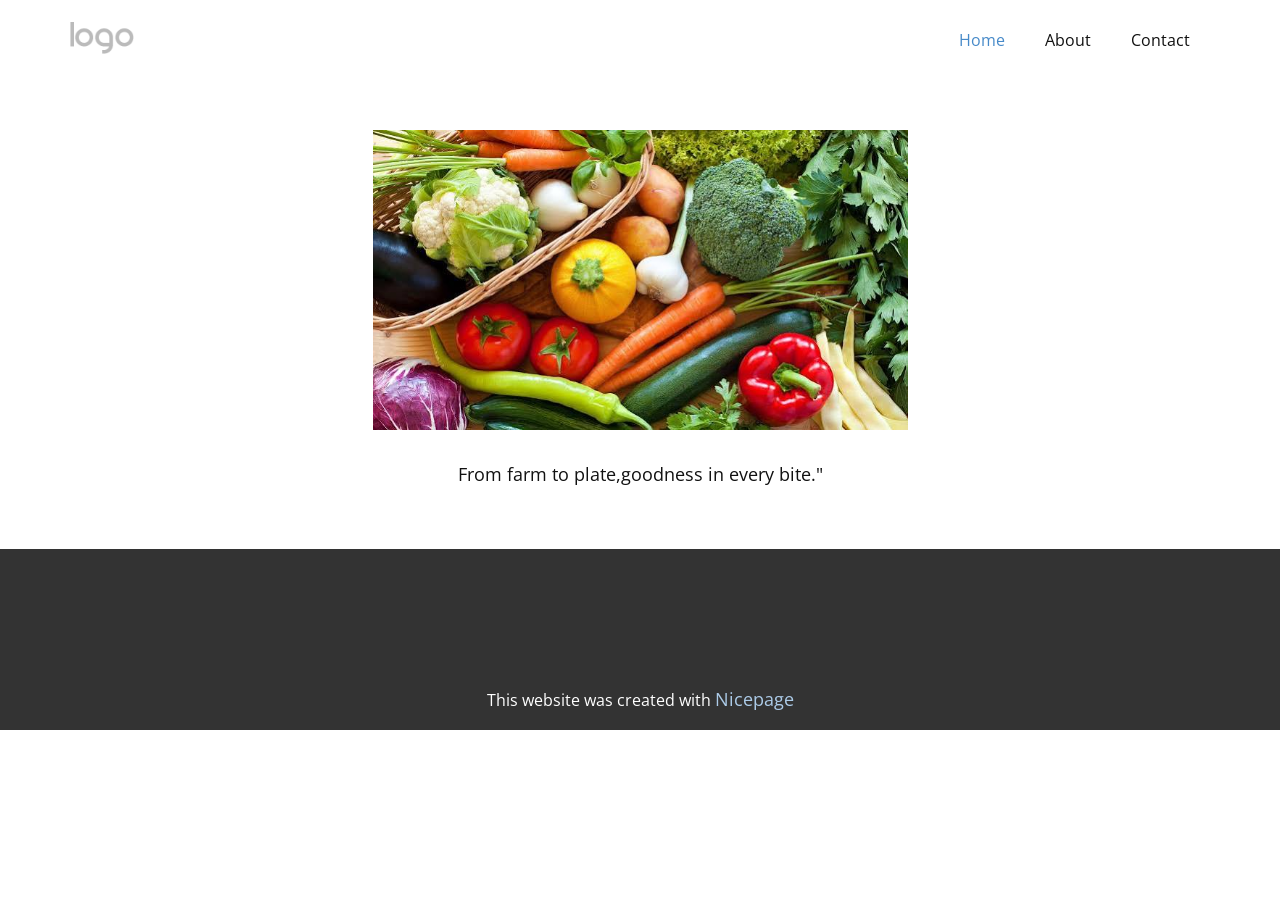
<file: index.html>
<!DOCTYPE html>
<html style="font-size: 16px;" lang="en"><head>
    <meta name="viewport" content="width=device-width, initial-scale=1.0">
    <meta charset="utf-8">
    <meta name="keywords" content="">
    <meta name="description" content="">
    <title>Home</title>
    <link rel="stylesheet" href="nicepage.css" media="screen">
<link rel="stylesheet" href="index.css" media="screen">
    <script class="u-script" type="text/javascript" src="jquery.js" defer=""></script>
    <script class="u-script" type="text/javascript" src="nicepage.js" defer=""></script>
    <meta name="generator" content="Nicepage 8.7.6, nicepage.com">
    
    
    
    <link id="u-page-google-font" rel="stylesheet" href="https://fonts.googleapis.com/css2?display=swap&amp;family=Roboto:ital,wght@0,100;0,200;0,300;0,400;0,500;0,600;0,700;0,800;0,900;1,100;1,200;1,300;1,400;1,500;1,600;1,700;1,800;1,900&amp;family=Open+Sans:ital,wght@0,300;0,400;0,500;0,600;0,700;0,800;1,300;1,400;1,500;1,600;1,700;1,800">
    <script type="application/ld+json">{
		"@context": "http://schema.org",
		"@type": "Organization",
		"name": "",
		"logo": "images/default-logo.png"
}</script>
    <meta name="theme-color" content="#478ac9">
    <meta property="og:title" content="Home">
    <meta property="og:type" content="website">
  <meta data-intl-tel-input-cdn-path="intlTelInput/"></head>
  <body data-home-page="Home.html" data-home-page-title="Home" data-path-to-root="./" data-include-products="false" class="u-body u-clearfix u-xl-mode" data-lang="en"><header class="u-clearfix u-header u-header" id="header"><div class="u-clearfix u-sheet u-valign-middle u-sheet-1">
        <a href="#" class="u-image u-logo u-image-1">
          <img src="images/default-logo.png" class="u-logo-image u-logo-image-1">
        </a>
        <nav class="u-menu u-menu-one-level u-offcanvas u-menu-1" role="navigation" aria-label="Menu navigation">
          <div class="menu-collapse" style="font-size: 1rem; letter-spacing: 0px;">
            <a class="u-button-style u-custom-left-right-menu-spacing u-custom-padding-bottom u-custom-top-bottom-menu-spacing u-hamburger-link u-nav-link u-text-active-palette-1-base u-text-hover-palette-2-base" href="#" tabindex="-1" aria-label="Open menu" aria-controls="ee78">
              <svg class="u-svg-link" viewBox="0 0 24 24"><use xlink:href="#menu-hamburger"></use></svg>
              <svg class="u-svg-content" version="1.1" id="menu-hamburger" viewBox="0 0 16 16" x="0px" y="0px" xmlns:xlink="http://www.w3.org/1999/xlink" xmlns="http://www.w3.org/2000/svg"><g><rect y="1" width="16" height="2"></rect><rect y="7" width="16" height="2"></rect><rect y="13" width="16" height="2"></rect>
</g></svg>
            </a>
          </div>
          <div class="u-nav-container">
            <ul class="u-nav u-unstyled u-nav-1" role="menubar"><li class="u-nav-item" role="none"><a class="u-button-style u-nav-link u-text-active-palette-1-base u-text-hover-palette-2-base u-nav-link-2" href="./" role="menuitem">Home</a>
</li><li class="u-nav-item" role="none"><a class="u-button-style u-nav-link u-text-active-palette-1-base u-text-hover-palette-2-base u-nav-link-2" href="About.html" role="menuitem">About</a>
</li><li class="u-nav-item" role="none"><a class="u-button-style u-nav-link u-text-active-palette-1-base u-text-hover-palette-2-base u-nav-link-2" href="Contact.html" role="menuitem">Contact</a>
</li></ul>
          </div>
          <div class="u-nav-container-collapse" id="ee78" role="region" aria-label="Menu panel">
            <div class="u-black u-container-style u-inner-container-layout u-opacity u-opacity-95 u-sidenav">
              <div class="u-inner-container-layout u-sidenav-overflow">
                <div class="u-menu-close" tabindex="-1" aria-label="Close menu"></div>
                <ul class="u-align-center u-nav u-popupmenu-items u-unstyled u-nav-2"><li class="u-nav-item"><a class="u-button-style u-nav-link" href="./">Home</a>
</li><li class="u-nav-item"><a class="u-button-style u-nav-link" href="About.html">About</a>
</li><li class="u-nav-item"><a class="u-button-style u-nav-link" href="Contact.html">Contact</a>
</li></ul>
              </div>
            </div>
            <div class="u-black u-menu-overlay u-opacity u-opacity-70"></div>
          </div>
        </nav>
      </div></header>
    <section class="u-clearfix u-container-align-center u-section-1" id="block-1">
      <div class="u-clearfix u-sheet u-sheet-1">
        <img class="u-image u-image-default u-image-1" src="images/veggie.jpg" alt="" data-image-width="738" data-image-height="414">
        <p class="u-text u-text-default u-text-1">From farm to plate,goodness in every bite." </p>
      </div>
    </section>
    
    
    
    <footer class="u-align-center u-clearfix u-container-align-center u-footer u-grey-80 u-footer" id="footer"><div class="u-clearfix u-sheet u-sheet-1"></div></footer>
    <section class="u-backlink u-clearfix u-grey-80"> This website was created with <a href="https://nicepage.com">Nicepage</a>
    </section>
  
</body></html>
</file>
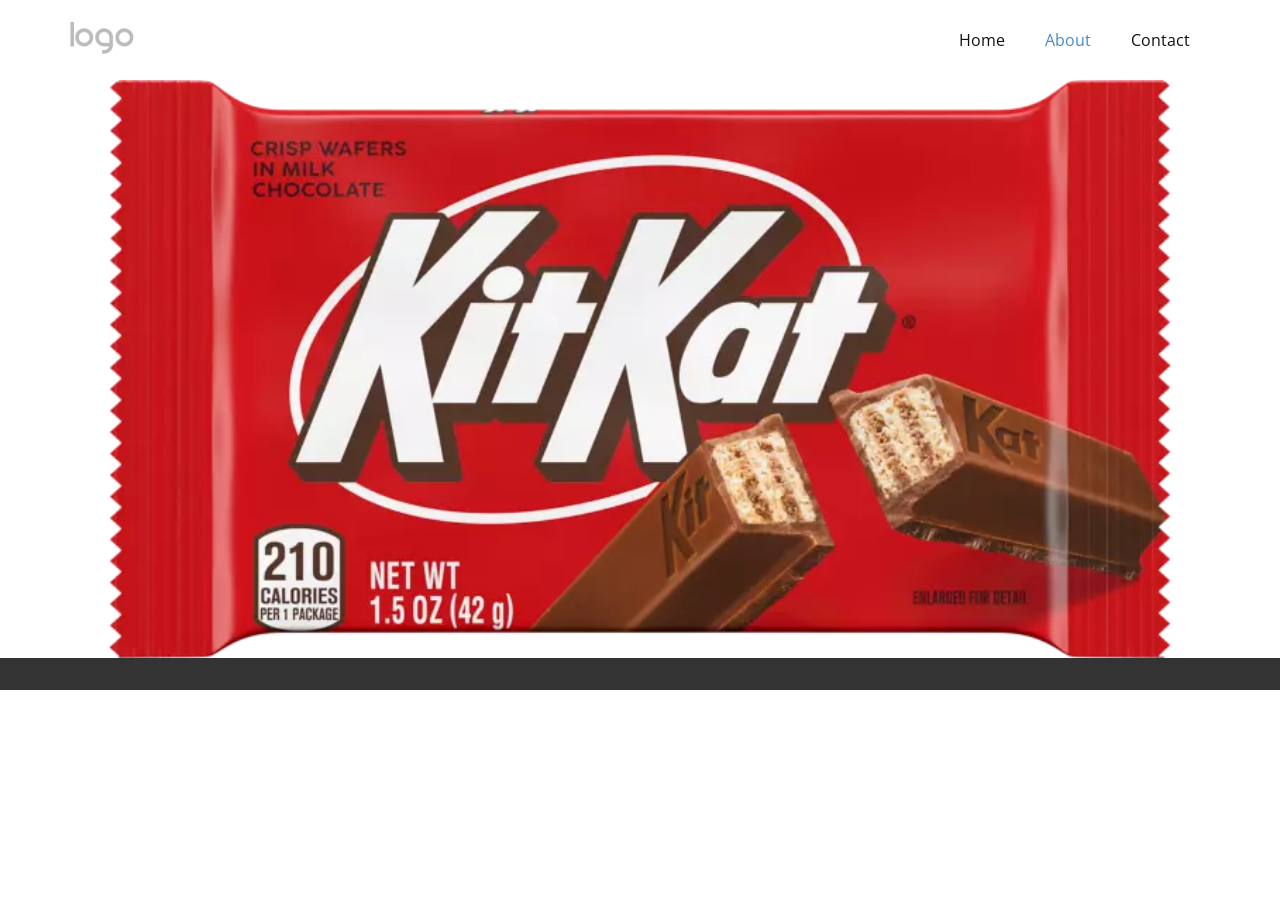
<file: About.html>
<!DOCTYPE html>
<html style="font-size: 16px;" lang="en"><head>
    <meta name="viewport" content="width=device-width, initial-scale=1.0">
    <meta charset="utf-8">
    <meta name="keywords" content="">
    <meta name="description" content="">
    <title>About</title>
    <link rel="stylesheet" href="nicepage.css" media="screen">
<link rel="stylesheet" href="About.css" media="screen">
    <script class="u-script" type="text/javascript" src="jquery.js" defer=""></script>
    <script class="u-script" type="text/javascript" src="nicepage.js" defer=""></script>
    <meta name="generator" content="Nicepage 8.7.6, nicepage.com">
    
    
    
    <link id="u-page-google-font" rel="stylesheet" href="https://fonts.googleapis.com/css2?display=swap&amp;family=Roboto:ital,wght@0,100;0,200;0,300;0,400;0,500;0,600;0,700;0,800;0,900;1,100;1,200;1,300;1,400;1,500;1,600;1,700;1,800;1,900&amp;family=Open+Sans:ital,wght@0,300;0,400;0,500;0,600;0,700;0,800;1,300;1,400;1,500;1,600;1,700;1,800">
    <script type="application/ld+json">{
		"@context": "http://schema.org",
		"@type": "Organization",
		"name": "",
		"logo": "images/default-logo.png"
}</script>
    <meta name="theme-color" content="#478ac9">
    <meta property="og:title" content="About">
    <meta property="og:type" content="website">
  <meta data-intl-tel-input-cdn-path="intlTelInput/"></head>
  <body data-path-to-root="./" data-include-products="false" class="u-body u-clearfix u-xl-mode" data-lang="en"><header class="u-clearfix u-header u-header" id="header"><div class="u-clearfix u-sheet u-valign-middle u-sheet-1">
        <a href="#" class="u-image u-logo u-image-1">
          <img src="images/default-logo.png" class="u-logo-image u-logo-image-1">
        </a>
        <nav class="u-menu u-menu-one-level u-offcanvas u-menu-1" role="navigation" aria-label="Menu navigation">
          <div class="menu-collapse" style="font-size: 1rem; letter-spacing: 0px;">
            <a class="u-button-style u-custom-left-right-menu-spacing u-custom-padding-bottom u-custom-top-bottom-menu-spacing u-hamburger-link u-nav-link u-text-active-palette-1-base u-text-hover-palette-2-base" href="#" tabindex="-1" aria-label="Open menu" aria-controls="ee78">
              <svg class="u-svg-link" viewBox="0 0 24 24"><use xlink:href="#menu-hamburger"></use></svg>
              <svg class="u-svg-content" version="1.1" id="menu-hamburger" viewBox="0 0 16 16" x="0px" y="0px" xmlns:xlink="http://www.w3.org/1999/xlink" xmlns="http://www.w3.org/2000/svg"><g><rect y="1" width="16" height="2"></rect><rect y="7" width="16" height="2"></rect><rect y="13" width="16" height="2"></rect>
</g></svg>
            </a>
          </div>
          <div class="u-nav-container">
            <ul class="u-nav u-unstyled u-nav-1" role="menubar"><li class="u-nav-item" role="none"><a class="u-button-style u-nav-link u-text-active-palette-1-base u-text-hover-palette-2-base u-nav-link-2" href="./" role="menuitem">Home</a>
</li><li class="u-nav-item" role="none"><a class="u-button-style u-nav-link u-text-active-palette-1-base u-text-hover-palette-2-base u-nav-link-2" href="About.html" role="menuitem">About</a>
</li><li class="u-nav-item" role="none"><a class="u-button-style u-nav-link u-text-active-palette-1-base u-text-hover-palette-2-base u-nav-link-2" href="Contact.html" role="menuitem">Contact</a>
</li></ul>
          </div>
          <div class="u-nav-container-collapse" id="ee78" role="region" aria-label="Menu panel">
            <div class="u-black u-container-style u-inner-container-layout u-opacity u-opacity-95 u-sidenav">
              <div class="u-inner-container-layout u-sidenav-overflow">
                <div class="u-menu-close" tabindex="-1" aria-label="Close menu"></div>
                <ul class="u-align-center u-nav u-popupmenu-items u-unstyled u-nav-2"><li class="u-nav-item"><a class="u-button-style u-nav-link" href="./">Home</a>
</li><li class="u-nav-item"><a class="u-button-style u-nav-link" href="About.html">About</a>
</li><li class="u-nav-item"><a class="u-button-style u-nav-link" href="Contact.html">Contact</a>
</li></ul>
              </div>
            </div>
            <div class="u-black u-menu-overlay u-opacity u-opacity-70"></div>
          </div>
        </nav>
      </div></header>
    <section class="u-clearfix u-container-align-center u-image u-section-1" id="block-1" data-image-width="908" data-image-height="908">
      <div class="u-clearfix u-sheet u-sheet-1"></div>
    </section>
    
    
    
    
    <section class="u-backlink u-clearfix u-grey-80"></section>
  
</body></html>
</file>
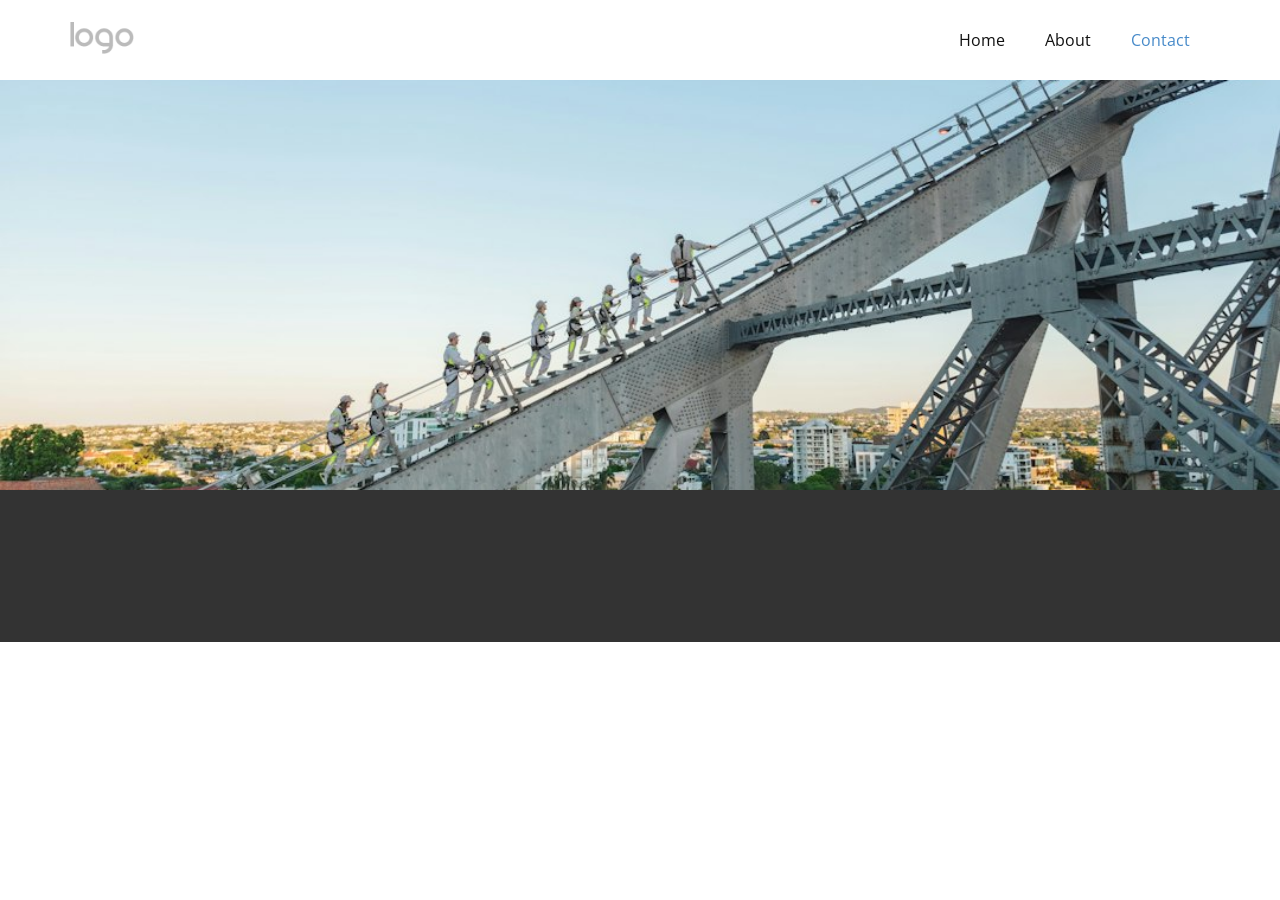
<file: Contact.html>
<!DOCTYPE html>
<html style="font-size: 16px;" lang="en"><head>
    <meta name="viewport" content="width=device-width, initial-scale=1.0">
    <meta charset="utf-8">
    <meta name="keywords" content="">
    <meta name="description" content="">
    <title>Contact</title>
    <link rel="stylesheet" href="nicepage.css" media="screen">
<link rel="stylesheet" href="Contact.css" media="screen">
    <script class="u-script" type="text/javascript" src="jquery.js" defer=""></script>
    <script class="u-script" type="text/javascript" src="nicepage.js" defer=""></script>
    <meta name="generator" content="Nicepage 8.7.6, nicepage.com">
    
    
    
    <link id="u-page-google-font" rel="stylesheet" href="https://fonts.googleapis.com/css2?display=swap&amp;family=Roboto:ital,wght@0,100;0,200;0,300;0,400;0,500;0,600;0,700;0,800;0,900;1,100;1,200;1,300;1,400;1,500;1,600;1,700;1,800;1,900&amp;family=Open+Sans:ital,wght@0,300;0,400;0,500;0,600;0,700;0,800;1,300;1,400;1,500;1,600;1,700;1,800">
    <script type="application/ld+json">{
		"@context": "http://schema.org",
		"@type": "Organization",
		"name": "",
		"logo": "images/default-logo.png"
}</script>
    <meta name="theme-color" content="#478ac9">
    <meta property="og:title" content="Contact">
    <meta property="og:type" content="website">
  <meta data-intl-tel-input-cdn-path="intlTelInput/"></head>
  <body data-path-to-root="./" data-include-products="false" class="u-body u-clearfix u-xl-mode" data-lang="en"><header class="u-clearfix u-header u-header" id="header"><div class="u-clearfix u-sheet u-valign-middle u-sheet-1">
        <a href="#" class="u-image u-logo u-image-1">
          <img src="images/default-logo.png" class="u-logo-image u-logo-image-1">
        </a>
        <nav class="u-menu u-menu-one-level u-offcanvas u-menu-1" role="navigation" aria-label="Menu navigation">
          <div class="menu-collapse" style="font-size: 1rem; letter-spacing: 0px;">
            <a class="u-button-style u-custom-left-right-menu-spacing u-custom-padding-bottom u-custom-top-bottom-menu-spacing u-hamburger-link u-nav-link u-text-active-palette-1-base u-text-hover-palette-2-base" href="#" tabindex="-1" aria-label="Open menu" aria-controls="ee78">
              <svg class="u-svg-link" viewBox="0 0 24 24"><use xlink:href="#menu-hamburger"></use></svg>
              <svg class="u-svg-content" version="1.1" id="menu-hamburger" viewBox="0 0 16 16" x="0px" y="0px" xmlns:xlink="http://www.w3.org/1999/xlink" xmlns="http://www.w3.org/2000/svg"><g><rect y="1" width="16" height="2"></rect><rect y="7" width="16" height="2"></rect><rect y="13" width="16" height="2"></rect>
</g></svg>
            </a>
          </div>
          <div class="u-nav-container">
            <ul class="u-nav u-unstyled u-nav-1" role="menubar"><li class="u-nav-item" role="none"><a class="u-button-style u-nav-link u-text-active-palette-1-base u-text-hover-palette-2-base u-nav-link-2" href="./" role="menuitem">Home</a>
</li><li class="u-nav-item" role="none"><a class="u-button-style u-nav-link u-text-active-palette-1-base u-text-hover-palette-2-base u-nav-link-2" href="About.html" role="menuitem">About</a>
</li><li class="u-nav-item" role="none"><a class="u-button-style u-nav-link u-text-active-palette-1-base u-text-hover-palette-2-base u-nav-link-2" href="Contact.html" role="menuitem">Contact</a>
</li></ul>
          </div>
          <div class="u-nav-container-collapse" id="ee78" role="region" aria-label="Menu panel">
            <div class="u-black u-container-style u-inner-container-layout u-opacity u-opacity-95 u-sidenav">
              <div class="u-inner-container-layout u-sidenav-overflow">
                <div class="u-menu-close" tabindex="-1" aria-label="Close menu"></div>
                <ul class="u-align-center u-nav u-popupmenu-items u-unstyled u-nav-2"><li class="u-nav-item"><a class="u-button-style u-nav-link" href="./">Home</a>
</li><li class="u-nav-item"><a class="u-button-style u-nav-link" href="About.html">About</a>
</li><li class="u-nav-item"><a class="u-button-style u-nav-link" href="Contact.html">Contact</a>
</li></ul>
              </div>
            </div>
            <div class="u-black u-menu-overlay u-opacity u-opacity-70"></div>
          </div>
        </nav>
      </div></header>
    <section class="u-clearfix u-container-align-center u-image u-section-1" id="block-1" data-image-width="1080" data-image-height="720">
      <div class="u-clearfix u-sheet u-sheet-1"></div>
    </section>
    
    
    
    <footer class="u-align-center u-clearfix u-container-align-center u-footer u-grey-80 u-footer" id="footer"><div class="u-clearfix u-sheet u-sheet-1"></div></footer>
    <section class="u-backlink u-clearfix u-grey-80"></section>
  
</body></html>
</file>
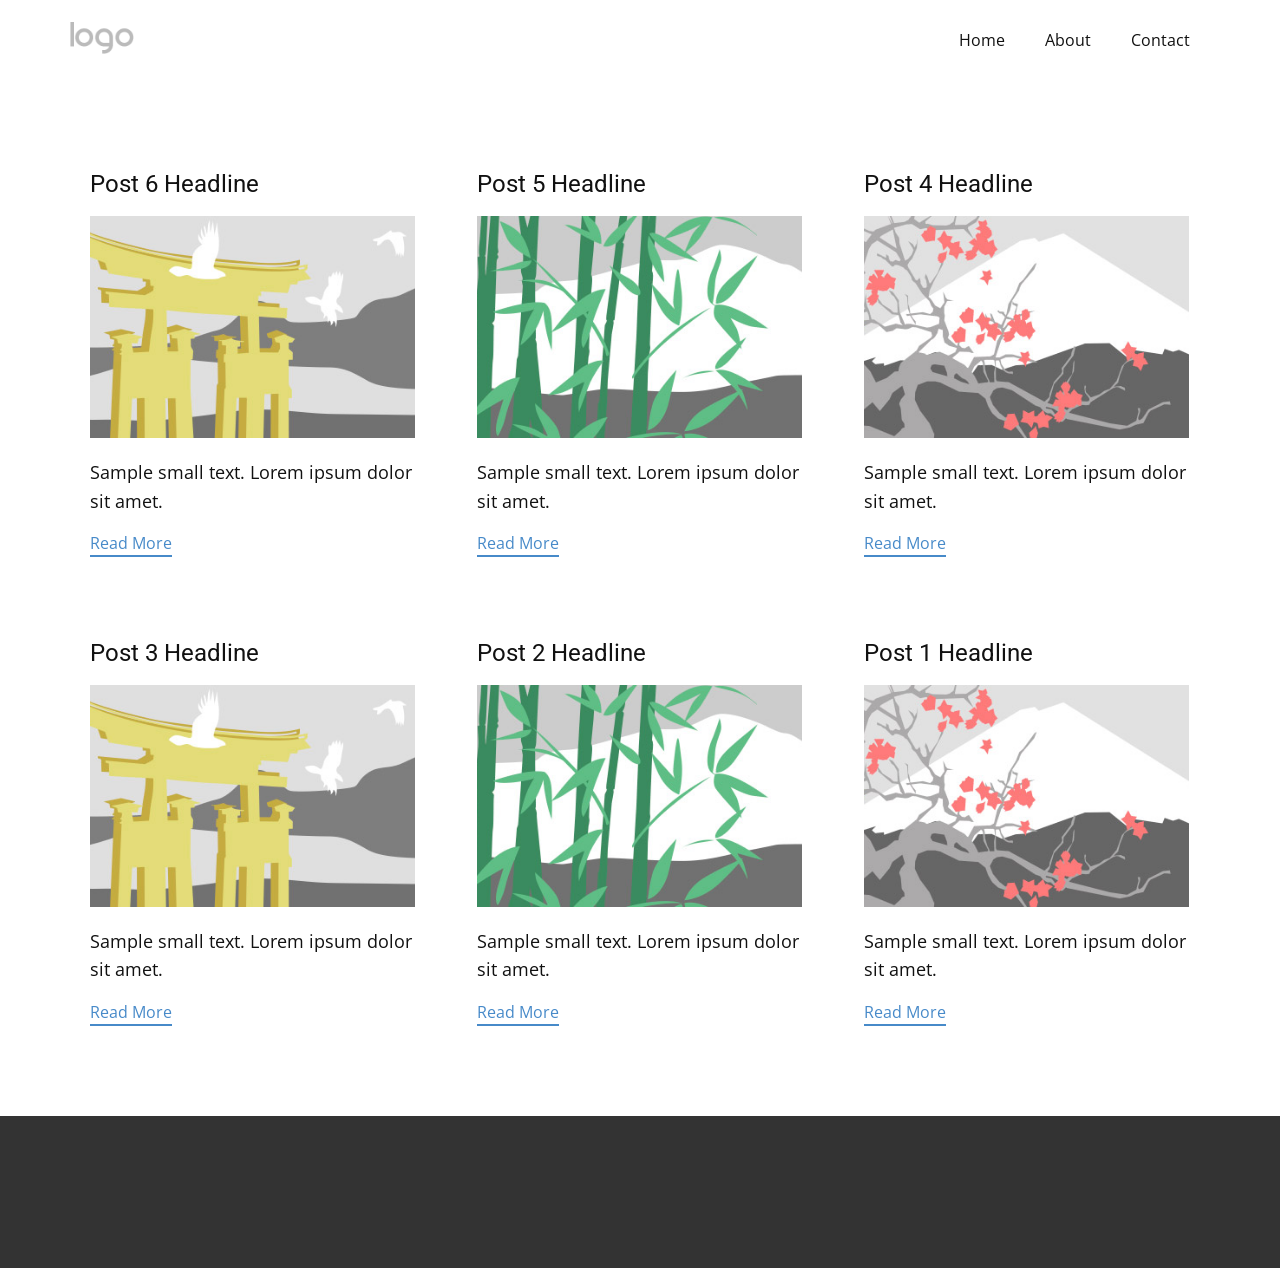
<file: blog/blog.html>
<!DOCTYPE html>
<html style="font-size: 16px;" lang="en"><head>
    <meta name="viewport" content="width=device-width, initial-scale=1.0">
    <meta charset="utf-8">
    <meta name="keywords" content="">
    <meta name="description" content="">
    <title>Blog</title>
    <link rel="stylesheet" href="../nicepage.css" media="screen">
<link rel="stylesheet" href="../Blog-Template.css" media="screen">
    <script class="u-script" type="text/javascript" src="../jquery.js" defer=""></script>
    <script class="u-script" type="text/javascript" src="../nicepage.js" defer=""></script>
    <meta name="generator" content="Nicepage 8.7.6, nicepage.com">
    
    
    
    <link id="u-page-google-font" rel="stylesheet" href="https://fonts.googleapis.com/css2?display=swap&amp;family=Roboto:ital,wght@0,100;0,200;0,300;0,400;0,500;0,600;0,700;0,800;0,900;1,100;1,200;1,300;1,400;1,500;1,600;1,700;1,800;1,900&amp;family=Open+Sans:ital,wght@0,300;0,400;0,500;0,600;0,700;0,800;1,300;1,400;1,500;1,600;1,700;1,800">
    <script type="application/ld+json">{
		"@context": "http://schema.org",
		"@type": "Organization",
		"name": "",
		"logo": "images/default-logo.png"
}</script>
    <meta name="theme-color" content="#478ac9">
  <meta data-intl-tel-input-cdn-path="intlTelInput/"></head>
  <body data-path-to-root="../" data-include-products="false" class="u-body u-xl-mode" data-lang="en"><header class="u-clearfix u-header u-header" id="header"><div class="u-clearfix u-sheet u-valign-middle u-sheet-1">
        <a href="#" class="u-image u-logo u-image-1">
          <img src="../images/default-logo.png" class="u-logo-image u-logo-image-1">
        </a>
        <nav class="u-menu u-menu-one-level u-offcanvas u-menu-1" role="navigation" aria-label="Menu navigation">
          <div class="menu-collapse" style="font-size: 1rem; letter-spacing: 0px;">
            <a class="u-button-style u-custom-left-right-menu-spacing u-custom-padding-bottom u-custom-top-bottom-menu-spacing u-hamburger-link u-nav-link u-text-active-palette-1-base u-text-hover-palette-2-base" href="#" tabindex="-1" aria-label="Open menu" aria-controls="ee78">
              <svg class="u-svg-link" viewBox="0 0 24 24"><use xlink:href="#menu-hamburger"></use></svg>
              <svg class="u-svg-content" version="1.1" id="menu-hamburger" viewBox="0 0 16 16" x="0px" y="0px" xmlns:xlink="http://www.w3.org/1999/xlink" xmlns="http://www.w3.org/2000/svg"><g><rect y="1" width="16" height="2"></rect><rect y="7" width="16" height="2"></rect><rect y="13" width="16" height="2"></rect>
</g></svg>
            </a>
          </div>
          <div class="u-nav-container">
            <ul class="u-nav u-unstyled u-nav-1" role="menubar"><li class="u-nav-item" role="none"><a class="u-button-style u-nav-link u-text-active-palette-1-base u-text-hover-palette-2-base u-nav-link-2" href="../" role="menuitem">Home</a>
</li><li class="u-nav-item" role="none"><a class="u-button-style u-nav-link u-text-active-palette-1-base u-text-hover-palette-2-base u-nav-link-2" href="../About.html" role="menuitem">About</a>
</li><li class="u-nav-item" role="none"><a class="u-button-style u-nav-link u-text-active-palette-1-base u-text-hover-palette-2-base u-nav-link-2" href="../Contact.html" role="menuitem">Contact</a>
</li></ul>
          </div>
          <div class="u-nav-container-collapse" id="ee78" role="region" aria-label="Menu panel">
            <div class="u-black u-container-style u-inner-container-layout u-opacity u-opacity-95 u-sidenav">
              <div class="u-inner-container-layout u-sidenav-overflow">
                <div class="u-menu-close" tabindex="-1" aria-label="Close menu"></div>
                <ul class="u-align-center u-nav u-popupmenu-items u-unstyled u-nav-2"><li class="u-nav-item"><a class="u-button-style u-nav-link" href="../">Home</a>
</li><li class="u-nav-item"><a class="u-button-style u-nav-link" href="../About.html">About</a>
</li><li class="u-nav-item"><a class="u-button-style u-nav-link" href="../Contact.html">Contact</a>
</li></ul>
              </div>
            </div>
            <div class="u-black u-menu-overlay u-opacity u-opacity-70"></div>
          </div>
        </nav>
      </div></header>
    <section class="u-clearfix u-section-1" id="block-2">
      <div class="u-clearfix u-sheet u-valign-middle u-sheet-1"><!--blog--><!--blog_options_json--><!--{"type":"Recent","source":"","tags":"","count":""}--><!--/blog_options_json-->
        <div class="u-blog u-expanded-width u-repeater u-repeater-1" data-blog-id="blog-1"><!--blog_post-->
          <div class="u-blog-post u-container-style u-repeater-item u-white u-repeater-item-1"><meta name="twitter:description" content="Sample small text. Lorem ipsum dolor sit amet."><meta name="description" content="Sample small text. Lorem ipsum dolor sit amet."><meta property="og:type" content="article"><meta property="og:title" content="Post 6 Headline"><meta property="og:description" content="Sample small text. Lorem ipsum dolor sit amet."><meta property="og:image" content="../images/8ad73f3c.jpeg">
            <div class="u-container-layout u-similar-container u-valign-top u-container-layout-1"><!--blog_post_header-->
              <h4 class="u-blog-control u-text u-text-1">
                <a class="u-post-header-link" href="../blog/post-5.html">Post 6 Headline</a>
              </h4><!--/blog_post_header--><!--blog_post_image-->
              <img alt="" class="u-blog-control u-expanded-width u-image u-image-default u-image-1" src="../images/8ad73f3c.jpeg" data-href="../blog/post-5.html"><!--/blog_post_image--><!--blog_post_content-->
              <div class="u-blog-control u-post-content u-text u-text-2 fr-view">Sample small text. Lorem ipsum dolor sit amet.</div><!--/blog_post_content--><!--blog_post_readmore-->
              <a href="../blog/post-5.html" class="u-blog-control u-border-2 u-border-palette-1-base u-btn u-btn-rectangle u-button-style u-none u-btn-1"><!--blog_post_readmore_content--><!--options_json--><!--{"content":"","defaultValue":"Read More"}--><!--/options_json-->Read More<!--/blog_post_readmore_content--></a><!--/blog_post_readmore-->
            </div>
          </div><div class="u-blog-post u-container-style u-repeater-item u-video-cover u-white"><meta name="twitter:description" content="Sample small text. Lorem ipsum dolor sit amet."><meta name="description" content="Sample small text. Lorem ipsum dolor sit amet."><meta property="og:type" content="article"><meta property="og:title" content="Post 5 Headline"><meta property="og:description" content="Sample small text. Lorem ipsum dolor sit amet."><meta property="og:image" content="../images/68f64b9d.jpeg">
            <div class="u-container-layout u-similar-container u-valign-top u-container-layout-2"><!--blog_post_header-->
              <h4 class="u-blog-control u-text u-text-3">
                <a class="u-post-header-link" href="../blog/post-4.html">Post 5 Headline</a>
              </h4><!--/blog_post_header--><!--blog_post_image-->
              <img alt="" class="u-blog-control u-expanded-width u-image u-image-default u-image-2" src="../images/68f64b9d.jpeg" data-href="../blog/post-4.html"><!--/blog_post_image--><!--blog_post_content-->
              <div class="u-blog-control u-post-content u-text u-text-4 fr-view">Sample small text. Lorem ipsum dolor sit amet.</div><!--/blog_post_content--><!--blog_post_readmore-->
              <a href="../blog/post-4.html" class="u-blog-control u-border-2 u-border-palette-1-base u-btn u-btn-rectangle u-button-style u-none u-btn-2"><!--blog_post_readmore_content--><!--options_json--><!--{"content":"","defaultValue":"Read More"}--><!--/options_json-->Read More<!--/blog_post_readmore_content--></a><!--/blog_post_readmore-->
            </div>
          </div><div class="u-blog-post u-container-style u-repeater-item u-video-cover u-white"><meta name="twitter:description" content="Sample small text. Lorem ipsum dolor sit amet."><meta name="description" content="Sample small text. Lorem ipsum dolor sit amet."><meta property="og:type" content="article"><meta property="og:title" content="Post 4 Headline"><meta property="og:description" content="Sample small text. Lorem ipsum dolor sit amet."><meta property="og:image" content="../images/0fd3416c.jpeg">
            <div class="u-container-layout u-similar-container u-valign-top u-container-layout-3"><!--blog_post_header-->
              <h4 class="u-blog-control u-text u-text-5">
                <a class="u-post-header-link" href="../blog/post-3.html">Post 4 Headline</a>
              </h4><!--/blog_post_header--><!--blog_post_image-->
              <img alt="" class="u-blog-control u-expanded-width u-image u-image-default u-image-3" src="../images/0fd3416c.jpeg" data-href="../blog/post-3.html"><!--/blog_post_image--><!--blog_post_content-->
              <div class="u-blog-control u-post-content u-text u-text-6 fr-view">Sample small text. Lorem ipsum dolor sit amet.</div><!--/blog_post_content--><!--blog_post_readmore-->
              <a href="../blog/post-3.html" class="u-blog-control u-border-2 u-border-palette-1-base u-btn u-btn-rectangle u-button-style u-none u-btn-3"><!--blog_post_readmore_content--><!--options_json--><!--{"content":"","defaultValue":"Read More"}--><!--/options_json-->Read More<!--/blog_post_readmore_content--></a><!--/blog_post_readmore-->
            </div>
          </div><div class="u-blog-post u-container-style u-repeater-item u-white u-repeater-item-1"><meta name="twitter:description" content="Sample small text. Lorem ipsum dolor sit amet."><meta name="description" content="Sample small text. Lorem ipsum dolor sit amet."><meta property="og:type" content="article"><meta property="og:title" content="Post 3 Headline"><meta property="og:description" content="Sample small text. Lorem ipsum dolor sit amet."><meta property="og:image" content="../images/8ad73f3c.jpeg">
            <div class="u-container-layout u-similar-container u-valign-top u-container-layout-1"><!--blog_post_header-->
              <h4 class="u-blog-control u-text u-text-1">
                <a class="u-post-header-link" href="../blog/post-2.html">Post 3 Headline</a>
              </h4><!--/blog_post_header--><!--blog_post_image-->
              <img alt="" class="u-blog-control u-expanded-width u-image u-image-default u-image-1" src="../images/8ad73f3c.jpeg" data-href="../blog/post-2.html"><!--/blog_post_image--><!--blog_post_content-->
              <div class="u-blog-control u-post-content u-text u-text-2 fr-view">Sample small text. Lorem ipsum dolor sit amet.</div><!--/blog_post_content--><!--blog_post_readmore-->
              <a href="../blog/post-2.html" class="u-blog-control u-border-2 u-border-palette-1-base u-btn u-btn-rectangle u-button-style u-none u-btn-1"><!--blog_post_readmore_content--><!--options_json--><!--{"content":"","defaultValue":"Read More"}--><!--/options_json-->Read More<!--/blog_post_readmore_content--></a><!--/blog_post_readmore-->
            </div>
          </div><div class="u-blog-post u-container-style u-repeater-item u-video-cover u-white"><meta name="twitter:description" content="Sample small text. Lorem ipsum dolor sit amet."><meta name="description" content="Sample small text. Lorem ipsum dolor sit amet."><meta property="og:type" content="article"><meta property="og:title" content="Post 2 Headline"><meta property="og:description" content="Sample small text. Lorem ipsum dolor sit amet."><meta property="og:image" content="../images/68f64b9d.jpeg">
            <div class="u-container-layout u-similar-container u-valign-top u-container-layout-2"><!--blog_post_header-->
              <h4 class="u-blog-control u-text u-text-3">
                <a class="u-post-header-link" href="../blog/post-1.html">Post 2 Headline</a>
              </h4><!--/blog_post_header--><!--blog_post_image-->
              <img alt="" class="u-blog-control u-expanded-width u-image u-image-default u-image-2" src="../images/68f64b9d.jpeg" data-href="../blog/post-1.html"><!--/blog_post_image--><!--blog_post_content-->
              <div class="u-blog-control u-post-content u-text u-text-4 fr-view">Sample small text. Lorem ipsum dolor sit amet.</div><!--/blog_post_content--><!--blog_post_readmore-->
              <a href="../blog/post-1.html" class="u-blog-control u-border-2 u-border-palette-1-base u-btn u-btn-rectangle u-button-style u-none u-btn-2"><!--blog_post_readmore_content--><!--options_json--><!--{"content":"","defaultValue":"Read More"}--><!--/options_json-->Read More<!--/blog_post_readmore_content--></a><!--/blog_post_readmore-->
            </div>
          </div><div class="u-blog-post u-container-style u-repeater-item u-video-cover u-white"><meta name="twitter:description" content="Sample small text. Lorem ipsum dolor sit amet."><meta name="description" content="Sample small text. Lorem ipsum dolor sit amet."><meta property="og:type" content="article"><meta property="og:title" content="Post 1 Headline"><meta property="og:description" content="Sample small text. Lorem ipsum dolor sit amet."><meta property="og:image" content="../images/0fd3416c.jpeg">
            <div class="u-container-layout u-similar-container u-valign-top u-container-layout-3"><!--blog_post_header-->
              <h4 class="u-blog-control u-text u-text-5">
                <a class="u-post-header-link" href="../blog/post.html">Post 1 Headline</a>
              </h4><!--/blog_post_header--><!--blog_post_image-->
              <img alt="" class="u-blog-control u-expanded-width u-image u-image-default u-image-3" src="../images/0fd3416c.jpeg" data-href="../blog/post.html"><!--/blog_post_image--><!--blog_post_content-->
              <div class="u-blog-control u-post-content u-text u-text-6 fr-view">Sample small text. Lorem ipsum dolor sit amet.</div><!--/blog_post_content--><!--blog_post_readmore-->
              <a href="../blog/post.html" class="u-blog-control u-border-2 u-border-palette-1-base u-btn u-btn-rectangle u-button-style u-none u-btn-3"><!--blog_post_readmore_content--><!--options_json--><!--{"content":"","defaultValue":"Read More"}--><!--/options_json-->Read More<!--/blog_post_readmore_content--></a><!--/blog_post_readmore-->
            </div>
          </div><!--/blog_post--><!--blog_post-->
          <!--/blog_post--><!--blog_post-->
          <!--/blog_post-->
        </div><!--/blog-->
      </div>
    </section>
    
    
    
    <footer class="u-align-center u-clearfix u-container-align-center u-footer u-grey-80 u-footer" id="footer"><div class="u-clearfix u-sheet u-sheet-1"></div></footer>
    <section class="u-backlink u-clearfix u-grey-80"></section>
  
</body></html>
</file>
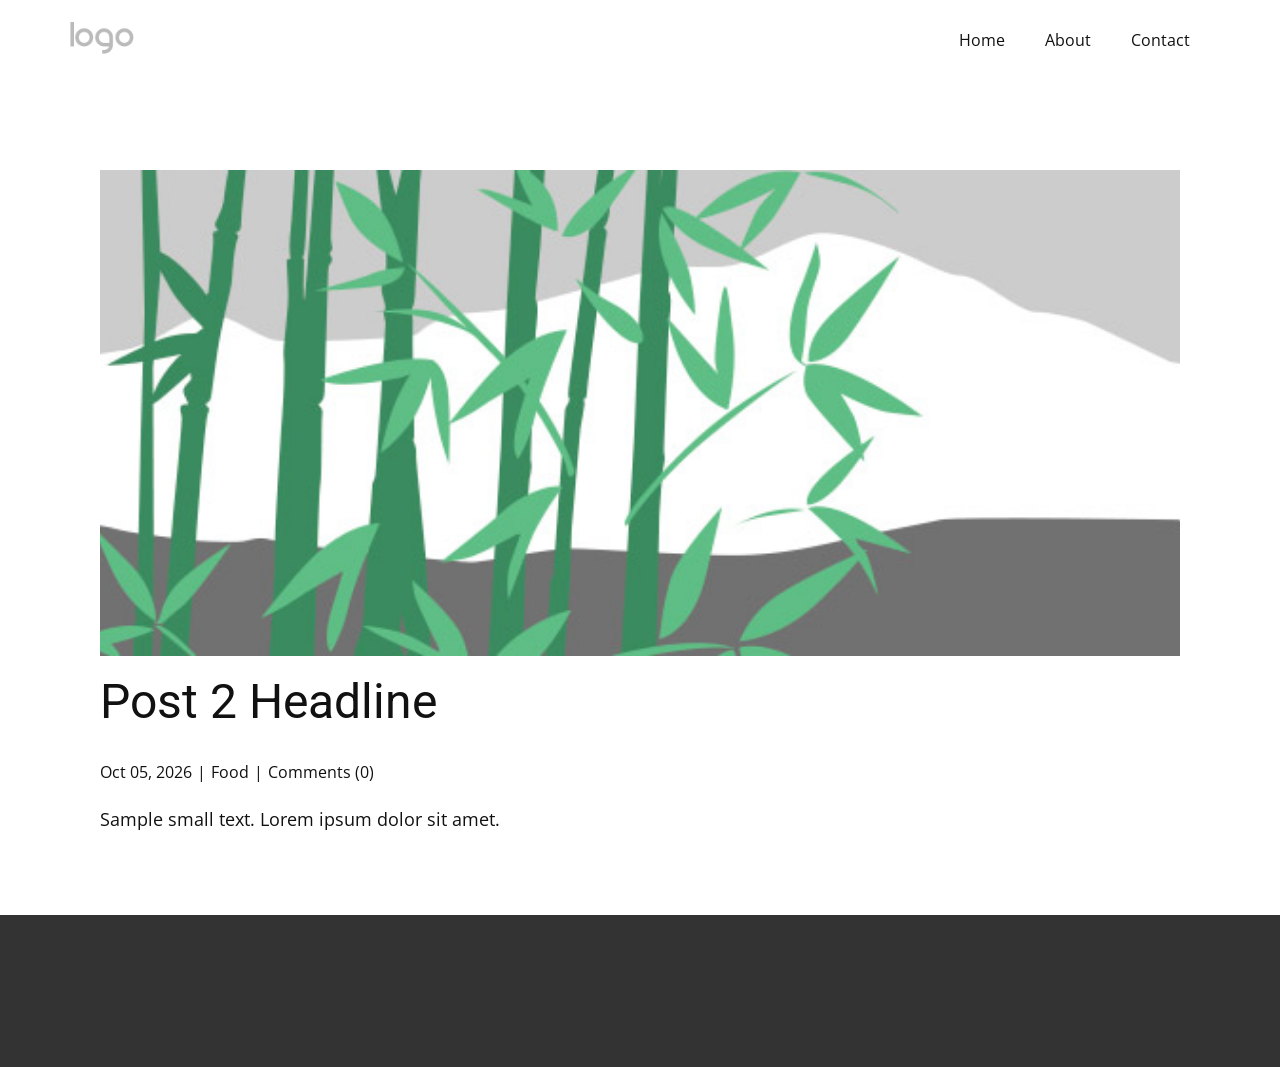
<file: blog/post-1.html>
<!DOCTYPE html>
<html style="font-size: 16px;" lang="en"><head>
    <meta name="viewport" content="width=device-width, initial-scale=1.0">
    <meta charset="utf-8">
    <meta name="keywords" content="Post 1 Headline">
    <meta name="description" content="Sample small text. Lorem ipsum dolor sit amet.">
    <title>Post 2 Headline</title>
    <link rel="stylesheet" href="../nicepage.css" media="screen">
<link rel="stylesheet" href="../Post-Template.css" media="screen">
    <script class="u-script" type="text/javascript" src="../jquery.js" defer=""></script>
    <script class="u-script" type="text/javascript" src="../nicepage.js" defer=""></script>
    <meta name="generator" content="Nicepage 8.7.6, nicepage.com">
    
    
    
    <link id="u-page-google-font" rel="stylesheet" href="https://fonts.googleapis.com/css2?display=swap&amp;family=Roboto:ital,wght@0,100;0,200;0,300;0,400;0,500;0,600;0,700;0,800;0,900;1,100;1,200;1,300;1,400;1,500;1,600;1,700;1,800;1,900&amp;family=Open+Sans:ital,wght@0,300;0,400;0,500;0,600;0,700;0,800;1,300;1,400;1,500;1,600;1,700;1,800">
    <script type="application/ld+json">{
		"@context": "http://schema.org",
		"@type": "Organization",
		"name": "",
		"logo": "images/default-logo.png"
}</script>
    <meta name="theme-color" content="#478ac9">
  <meta data-intl-tel-input-cdn-path="intlTelInput/"><meta name="twitter:description" content="Sample small text. Lorem ipsum dolor sit amet."><meta property="og:type" content="article"><meta property="og:title" content="Post 2 Headline"><meta property="og:description" content="Sample small text. Lorem ipsum dolor sit amet."><meta property="og:image" content="../images/68f64b9d.jpeg"></head>
  <body data-path-to-root="./" data-include-products="false" class="u-body u-xl-mode" data-lang="en"><header class="u-clearfix u-header u-header" id="header"><div class="u-clearfix u-sheet u-valign-middle u-sheet-1">
        <a href="#" class="u-image u-logo u-image-1">
          <img src="../images/default-logo.png" class="u-logo-image u-logo-image-1">
        </a>
        <nav class="u-menu u-menu-one-level u-offcanvas u-menu-1" role="navigation" aria-label="Menu navigation">
          <div class="menu-collapse" style="font-size: 1rem; letter-spacing: 0px;">
            <a class="u-button-style u-custom-left-right-menu-spacing u-custom-padding-bottom u-custom-top-bottom-menu-spacing u-hamburger-link u-nav-link u-text-active-palette-1-base u-text-hover-palette-2-base" href="#" tabindex="-1" aria-label="Open menu" aria-controls="ee78">
              <svg class="u-svg-link" viewBox="0 0 24 24"><use xlink:href="#menu-hamburger"></use></svg>
              <svg class="u-svg-content" version="1.1" id="menu-hamburger" viewBox="0 0 16 16" x="0px" y="0px" xmlns:xlink="http://www.w3.org/1999/xlink" xmlns="http://www.w3.org/2000/svg"><g><rect y="1" width="16" height="2"></rect><rect y="7" width="16" height="2"></rect><rect y="13" width="16" height="2"></rect>
</g></svg>
            </a>
          </div>
          <div class="u-nav-container">
            <ul class="u-nav u-unstyled u-nav-1" role="menubar"><li class="u-nav-item" role="none"><a class="u-button-style u-nav-link u-text-active-palette-1-base u-text-hover-palette-2-base u-nav-link-2" href="../" role="menuitem">Home</a>
</li><li class="u-nav-item" role="none"><a class="u-button-style u-nav-link u-text-active-palette-1-base u-text-hover-palette-2-base u-nav-link-2" href="../About.html" role="menuitem">About</a>
</li><li class="u-nav-item" role="none"><a class="u-button-style u-nav-link u-text-active-palette-1-base u-text-hover-palette-2-base u-nav-link-2" href="../Contact.html" role="menuitem">Contact</a>
</li></ul>
          </div>
          <div class="u-nav-container-collapse" id="ee78" role="region" aria-label="Menu panel">
            <div class="u-black u-container-style u-inner-container-layout u-opacity u-opacity-95 u-sidenav">
              <div class="u-inner-container-layout u-sidenav-overflow">
                <div class="u-menu-close" tabindex="-1" aria-label="Close menu"></div>
                <ul class="u-align-center u-nav u-popupmenu-items u-unstyled u-nav-2"><li class="u-nav-item"><a class="u-button-style u-nav-link" href="../">Home</a>
</li><li class="u-nav-item"><a class="u-button-style u-nav-link" href="../About.html">About</a>
</li><li class="u-nav-item"><a class="u-button-style u-nav-link" href="../Contact.html">Contact</a>
</li></ul>
              </div>
            </div>
            <div class="u-black u-menu-overlay u-opacity u-opacity-70"></div>
          </div>
        </nav>
      </div></header>
    <section class="u-align-center u-clearfix u-section-1" id="block-2">
      <div class="u-clearfix u-sheet u-valign-middle-md u-valign-middle-sm u-valign-middle-xs u-sheet-1"><!--post_details--><!--post_details_options_json--><!--{"source":""}--><!--/post_details_options_json--><!--blog_post-->
        <div class="u-container-style u-expanded-width u-post-details u-post-details-1">
          <div class="u-container-layout u-valign-middle u-container-layout-1"><!--blog_post_image-->
            <img alt="" class="u-blog-control u-expanded-width u-image u-image-default u-image-1" src="../images/68f64b9d.jpeg"><!--/blog_post_image--><!--blog_post_header-->
            <h2 class="u-blog-control u-text u-text-1">Post 2 Headline</h2><!--/blog_post_header--><!--blog_post_metadata-->
            <div class="u-blog-control u-metadata u-metadata-1"><!--blog_post_metadata_date--><span class="u-meta-date u-meta-icon">Oct 05, 2026</span><!--/blog_post_metadata_date--><!--blog_post_metadata_category--><span class="u-meta-category u-meta-icon"><a href="/blog/blog.html#/blog-1///1">Food</a></span><!--/blog_post_metadata_category--><!--blog_post_metadata_comments--><span class="u-meta-comments u-meta-icon"><!--blog_post_metadata_comments_content-->Comments (0)<!--/blog_post_metadata_comments_content--></span><!--/blog_post_metadata_comments-->
            </div><!--/blog_post_metadata--><!--blog_post_content-->
            <div class="u-align-justify u-blog-control u-post-content u-text u-text-2 fr-view">
  <p>Sample small text. Lorem ipsum dolor sit amet.</p>
  </div><!--/blog_post_content-->
          </div>
        </div><!--/blog_post--><!--/post_details-->
      </div>
    </section>
    
    
    
    <footer class="u-align-center u-clearfix u-container-align-center u-footer u-grey-80 u-footer" id="footer"><div class="u-clearfix u-sheet u-sheet-1"></div></footer>
    <section class="u-backlink u-clearfix u-grey-80"></section>
  
</body></html>
</file>
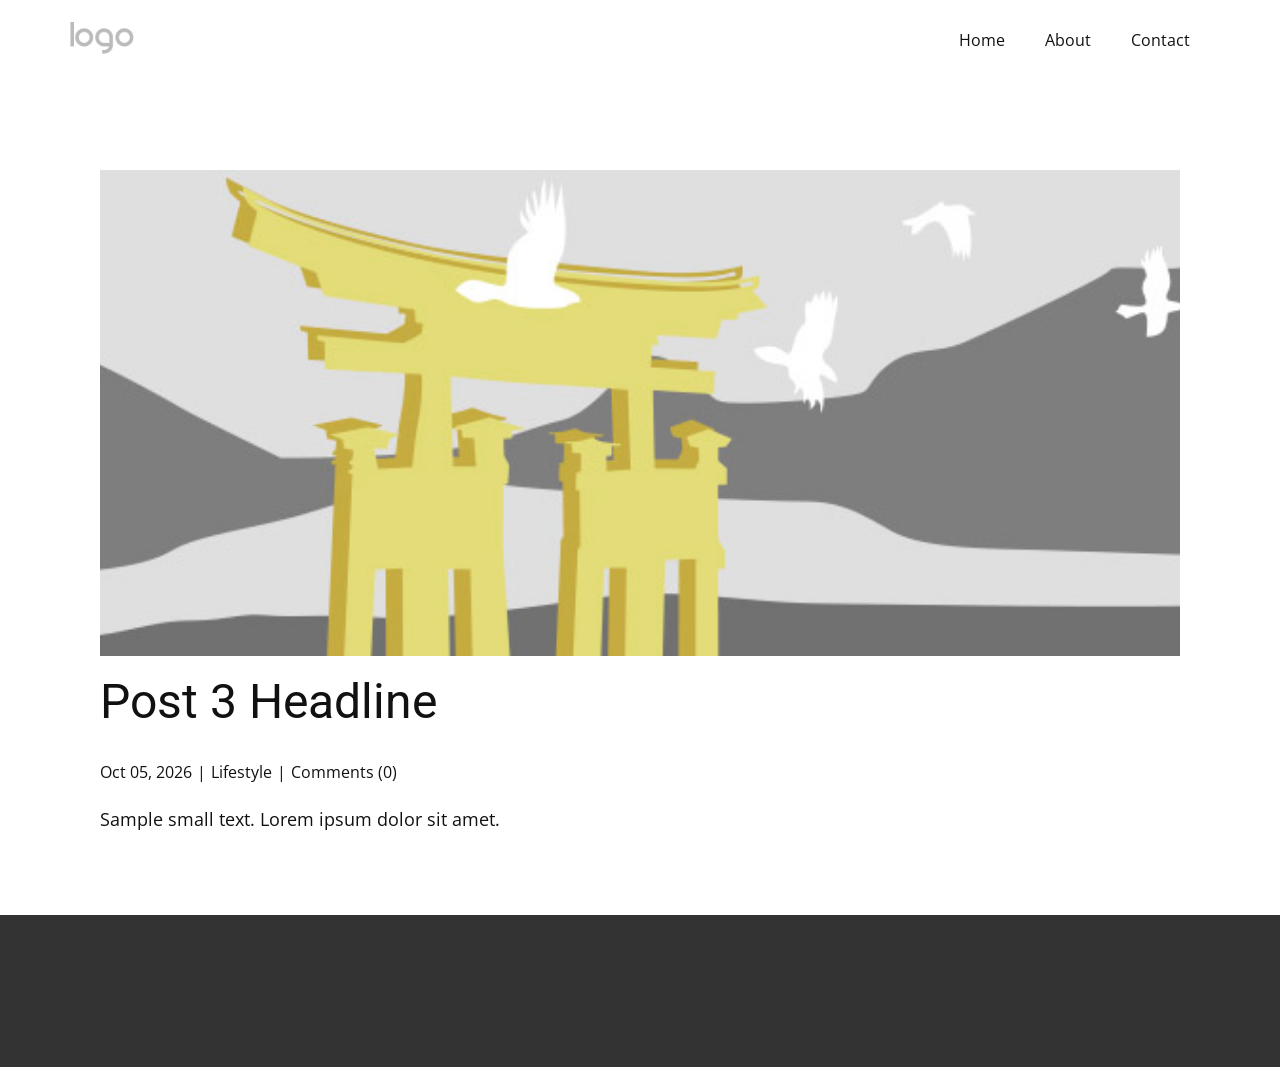
<file: blog/post-2.html>
<!DOCTYPE html>
<html style="font-size: 16px;" lang="en"><head>
    <meta name="viewport" content="width=device-width, initial-scale=1.0">
    <meta charset="utf-8">
    <meta name="keywords" content="Post 1 Headline">
    <meta name="description" content="Sample small text. Lorem ipsum dolor sit amet.">
    <title>Post 3 Headline</title>
    <link rel="stylesheet" href="../nicepage.css" media="screen">
<link rel="stylesheet" href="../Post-Template.css" media="screen">
    <script class="u-script" type="text/javascript" src="../jquery.js" defer=""></script>
    <script class="u-script" type="text/javascript" src="../nicepage.js" defer=""></script>
    <meta name="generator" content="Nicepage 8.7.6, nicepage.com">
    
    
    
    <link id="u-page-google-font" rel="stylesheet" href="https://fonts.googleapis.com/css2?display=swap&amp;family=Roboto:ital,wght@0,100;0,200;0,300;0,400;0,500;0,600;0,700;0,800;0,900;1,100;1,200;1,300;1,400;1,500;1,600;1,700;1,800;1,900&amp;family=Open+Sans:ital,wght@0,300;0,400;0,500;0,600;0,700;0,800;1,300;1,400;1,500;1,600;1,700;1,800">
    <script type="application/ld+json">{
		"@context": "http://schema.org",
		"@type": "Organization",
		"name": "",
		"logo": "images/default-logo.png"
}</script>
    <meta name="theme-color" content="#478ac9">
  <meta data-intl-tel-input-cdn-path="intlTelInput/"><meta name="twitter:description" content="Sample small text. Lorem ipsum dolor sit amet."><meta property="og:type" content="article"><meta property="og:title" content="Post 3 Headline"><meta property="og:description" content="Sample small text. Lorem ipsum dolor sit amet."><meta property="og:image" content="../images/8ad73f3c.jpeg"></head>
  <body data-path-to-root="./" data-include-products="false" class="u-body u-xl-mode" data-lang="en"><header class="u-clearfix u-header u-header" id="header"><div class="u-clearfix u-sheet u-valign-middle u-sheet-1">
        <a href="#" class="u-image u-logo u-image-1">
          <img src="../images/default-logo.png" class="u-logo-image u-logo-image-1">
        </a>
        <nav class="u-menu u-menu-one-level u-offcanvas u-menu-1" role="navigation" aria-label="Menu navigation">
          <div class="menu-collapse" style="font-size: 1rem; letter-spacing: 0px;">
            <a class="u-button-style u-custom-left-right-menu-spacing u-custom-padding-bottom u-custom-top-bottom-menu-spacing u-hamburger-link u-nav-link u-text-active-palette-1-base u-text-hover-palette-2-base" href="#" tabindex="-1" aria-label="Open menu" aria-controls="ee78">
              <svg class="u-svg-link" viewBox="0 0 24 24"><use xlink:href="#menu-hamburger"></use></svg>
              <svg class="u-svg-content" version="1.1" id="menu-hamburger" viewBox="0 0 16 16" x="0px" y="0px" xmlns:xlink="http://www.w3.org/1999/xlink" xmlns="http://www.w3.org/2000/svg"><g><rect y="1" width="16" height="2"></rect><rect y="7" width="16" height="2"></rect><rect y="13" width="16" height="2"></rect>
</g></svg>
            </a>
          </div>
          <div class="u-nav-container">
            <ul class="u-nav u-unstyled u-nav-1" role="menubar"><li class="u-nav-item" role="none"><a class="u-button-style u-nav-link u-text-active-palette-1-base u-text-hover-palette-2-base u-nav-link-2" href="../" role="menuitem">Home</a>
</li><li class="u-nav-item" role="none"><a class="u-button-style u-nav-link u-text-active-palette-1-base u-text-hover-palette-2-base u-nav-link-2" href="../About.html" role="menuitem">About</a>
</li><li class="u-nav-item" role="none"><a class="u-button-style u-nav-link u-text-active-palette-1-base u-text-hover-palette-2-base u-nav-link-2" href="../Contact.html" role="menuitem">Contact</a>
</li></ul>
          </div>
          <div class="u-nav-container-collapse" id="ee78" role="region" aria-label="Menu panel">
            <div class="u-black u-container-style u-inner-container-layout u-opacity u-opacity-95 u-sidenav">
              <div class="u-inner-container-layout u-sidenav-overflow">
                <div class="u-menu-close" tabindex="-1" aria-label="Close menu"></div>
                <ul class="u-align-center u-nav u-popupmenu-items u-unstyled u-nav-2"><li class="u-nav-item"><a class="u-button-style u-nav-link" href="../">Home</a>
</li><li class="u-nav-item"><a class="u-button-style u-nav-link" href="../About.html">About</a>
</li><li class="u-nav-item"><a class="u-button-style u-nav-link" href="../Contact.html">Contact</a>
</li></ul>
              </div>
            </div>
            <div class="u-black u-menu-overlay u-opacity u-opacity-70"></div>
          </div>
        </nav>
      </div></header>
    <section class="u-align-center u-clearfix u-section-1" id="block-2">
      <div class="u-clearfix u-sheet u-valign-middle-md u-valign-middle-sm u-valign-middle-xs u-sheet-1"><!--post_details--><!--post_details_options_json--><!--{"source":""}--><!--/post_details_options_json--><!--blog_post-->
        <div class="u-container-style u-expanded-width u-post-details u-post-details-1">
          <div class="u-container-layout u-valign-middle u-container-layout-1"><!--blog_post_image-->
            <img alt="" class="u-blog-control u-expanded-width u-image u-image-default u-image-1" src="../images/8ad73f3c.jpeg"><!--/blog_post_image--><!--blog_post_header-->
            <h2 class="u-blog-control u-text u-text-1">Post 3 Headline</h2><!--/blog_post_header--><!--blog_post_metadata-->
            <div class="u-blog-control u-metadata u-metadata-1"><!--blog_post_metadata_date--><span class="u-meta-date u-meta-icon">Oct 05, 2026</span><!--/blog_post_metadata_date--><!--blog_post_metadata_category--><span class="u-meta-category u-meta-icon"><a href="/blog/blog.html#/blog-1///3">Lifestyle</a></span><!--/blog_post_metadata_category--><!--blog_post_metadata_comments--><span class="u-meta-comments u-meta-icon"><!--blog_post_metadata_comments_content-->Comments (0)<!--/blog_post_metadata_comments_content--></span><!--/blog_post_metadata_comments-->
            </div><!--/blog_post_metadata--><!--blog_post_content-->
            <div class="u-align-justify u-blog-control u-post-content u-text u-text-2 fr-view">
  <p>Sample small text. Lorem ipsum dolor sit amet.</p>
  </div><!--/blog_post_content-->
          </div>
        </div><!--/blog_post--><!--/post_details-->
      </div>
    </section>
    
    
    
    <footer class="u-align-center u-clearfix u-container-align-center u-footer u-grey-80 u-footer" id="footer"><div class="u-clearfix u-sheet u-sheet-1"></div></footer>
    <section class="u-backlink u-clearfix u-grey-80"></section>
  
</body></html>
</file>
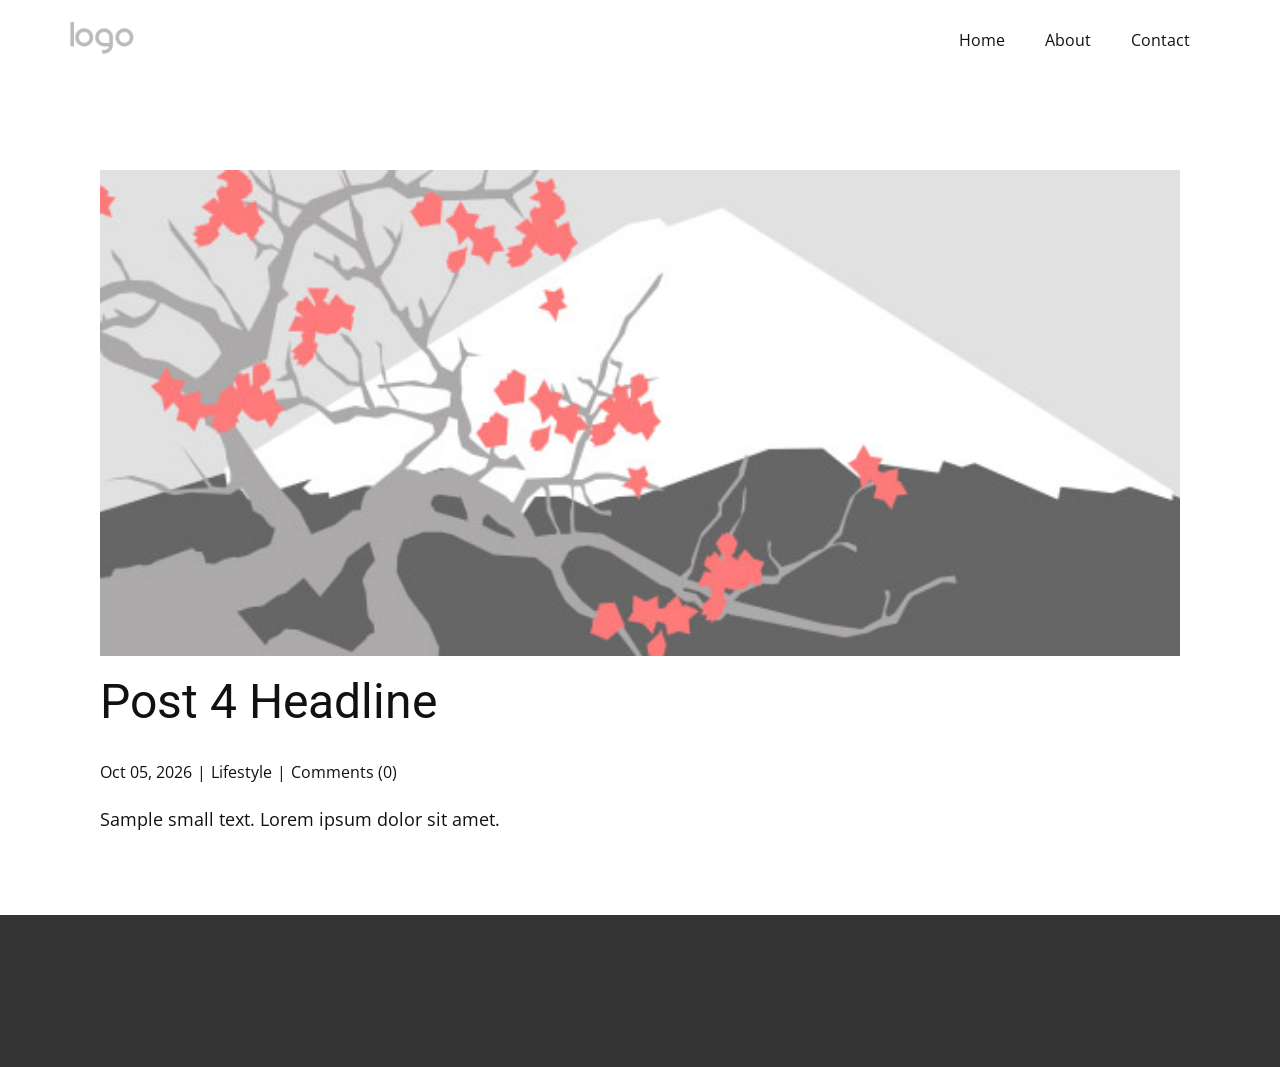
<file: blog/post-3.html>
<!DOCTYPE html>
<html style="font-size: 16px;" lang="en"><head>
    <meta name="viewport" content="width=device-width, initial-scale=1.0">
    <meta charset="utf-8">
    <meta name="keywords" content="Post 1 Headline">
    <meta name="description" content="Sample small text. Lorem ipsum dolor sit amet.">
    <title>Post 4 Headline</title>
    <link rel="stylesheet" href="../nicepage.css" media="screen">
<link rel="stylesheet" href="../Post-Template.css" media="screen">
    <script class="u-script" type="text/javascript" src="../jquery.js" defer=""></script>
    <script class="u-script" type="text/javascript" src="../nicepage.js" defer=""></script>
    <meta name="generator" content="Nicepage 8.7.6, nicepage.com">
    
    
    
    <link id="u-page-google-font" rel="stylesheet" href="https://fonts.googleapis.com/css2?display=swap&amp;family=Roboto:ital,wght@0,100;0,200;0,300;0,400;0,500;0,600;0,700;0,800;0,900;1,100;1,200;1,300;1,400;1,500;1,600;1,700;1,800;1,900&amp;family=Open+Sans:ital,wght@0,300;0,400;0,500;0,600;0,700;0,800;1,300;1,400;1,500;1,600;1,700;1,800">
    <script type="application/ld+json">{
		"@context": "http://schema.org",
		"@type": "Organization",
		"name": "",
		"logo": "images/default-logo.png"
}</script>
    <meta name="theme-color" content="#478ac9">
  <meta data-intl-tel-input-cdn-path="intlTelInput/"><meta name="twitter:description" content="Sample small text. Lorem ipsum dolor sit amet."><meta property="og:type" content="article"><meta property="og:title" content="Post 4 Headline"><meta property="og:description" content="Sample small text. Lorem ipsum dolor sit amet."><meta property="og:image" content="../images/0fd3416c.jpeg"></head>
  <body data-path-to-root="./" data-include-products="false" class="u-body u-xl-mode" data-lang="en"><header class="u-clearfix u-header u-header" id="header"><div class="u-clearfix u-sheet u-valign-middle u-sheet-1">
        <a href="#" class="u-image u-logo u-image-1">
          <img src="../images/default-logo.png" class="u-logo-image u-logo-image-1">
        </a>
        <nav class="u-menu u-menu-one-level u-offcanvas u-menu-1" role="navigation" aria-label="Menu navigation">
          <div class="menu-collapse" style="font-size: 1rem; letter-spacing: 0px;">
            <a class="u-button-style u-custom-left-right-menu-spacing u-custom-padding-bottom u-custom-top-bottom-menu-spacing u-hamburger-link u-nav-link u-text-active-palette-1-base u-text-hover-palette-2-base" href="#" tabindex="-1" aria-label="Open menu" aria-controls="ee78">
              <svg class="u-svg-link" viewBox="0 0 24 24"><use xlink:href="#menu-hamburger"></use></svg>
              <svg class="u-svg-content" version="1.1" id="menu-hamburger" viewBox="0 0 16 16" x="0px" y="0px" xmlns:xlink="http://www.w3.org/1999/xlink" xmlns="http://www.w3.org/2000/svg"><g><rect y="1" width="16" height="2"></rect><rect y="7" width="16" height="2"></rect><rect y="13" width="16" height="2"></rect>
</g></svg>
            </a>
          </div>
          <div class="u-nav-container">
            <ul class="u-nav u-unstyled u-nav-1" role="menubar"><li class="u-nav-item" role="none"><a class="u-button-style u-nav-link u-text-active-palette-1-base u-text-hover-palette-2-base u-nav-link-2" href="../" role="menuitem">Home</a>
</li><li class="u-nav-item" role="none"><a class="u-button-style u-nav-link u-text-active-palette-1-base u-text-hover-palette-2-base u-nav-link-2" href="../About.html" role="menuitem">About</a>
</li><li class="u-nav-item" role="none"><a class="u-button-style u-nav-link u-text-active-palette-1-base u-text-hover-palette-2-base u-nav-link-2" href="../Contact.html" role="menuitem">Contact</a>
</li></ul>
          </div>
          <div class="u-nav-container-collapse" id="ee78" role="region" aria-label="Menu panel">
            <div class="u-black u-container-style u-inner-container-layout u-opacity u-opacity-95 u-sidenav">
              <div class="u-inner-container-layout u-sidenav-overflow">
                <div class="u-menu-close" tabindex="-1" aria-label="Close menu"></div>
                <ul class="u-align-center u-nav u-popupmenu-items u-unstyled u-nav-2"><li class="u-nav-item"><a class="u-button-style u-nav-link" href="../">Home</a>
</li><li class="u-nav-item"><a class="u-button-style u-nav-link" href="../About.html">About</a>
</li><li class="u-nav-item"><a class="u-button-style u-nav-link" href="../Contact.html">Contact</a>
</li></ul>
              </div>
            </div>
            <div class="u-black u-menu-overlay u-opacity u-opacity-70"></div>
          </div>
        </nav>
      </div></header>
    <section class="u-align-center u-clearfix u-section-1" id="block-2">
      <div class="u-clearfix u-sheet u-valign-middle-md u-valign-middle-sm u-valign-middle-xs u-sheet-1"><!--post_details--><!--post_details_options_json--><!--{"source":""}--><!--/post_details_options_json--><!--blog_post-->
        <div class="u-container-style u-expanded-width u-post-details u-post-details-1">
          <div class="u-container-layout u-valign-middle u-container-layout-1"><!--blog_post_image-->
            <img alt="" class="u-blog-control u-expanded-width u-image u-image-default u-image-1" src="../images/0fd3416c.jpeg"><!--/blog_post_image--><!--blog_post_header-->
            <h2 class="u-blog-control u-text u-text-1">Post 4 Headline</h2><!--/blog_post_header--><!--blog_post_metadata-->
            <div class="u-blog-control u-metadata u-metadata-1"><!--blog_post_metadata_date--><span class="u-meta-date u-meta-icon">Oct 05, 2026</span><!--/blog_post_metadata_date--><!--blog_post_metadata_category--><span class="u-meta-category u-meta-icon"><a href="/blog/blog.html#/blog-1///3">Lifestyle</a></span><!--/blog_post_metadata_category--><!--blog_post_metadata_comments--><span class="u-meta-comments u-meta-icon"><!--blog_post_metadata_comments_content-->Comments (0)<!--/blog_post_metadata_comments_content--></span><!--/blog_post_metadata_comments-->
            </div><!--/blog_post_metadata--><!--blog_post_content-->
            <div class="u-align-justify u-blog-control u-post-content u-text u-text-2 fr-view">
  <p>Sample small text. Lorem ipsum dolor sit amet.</p>
  </div><!--/blog_post_content-->
          </div>
        </div><!--/blog_post--><!--/post_details-->
      </div>
    </section>
    
    
    
    <footer class="u-align-center u-clearfix u-container-align-center u-footer u-grey-80 u-footer" id="footer"><div class="u-clearfix u-sheet u-sheet-1"></div></footer>
    <section class="u-backlink u-clearfix u-grey-80"></section>
  
</body></html>
</file>
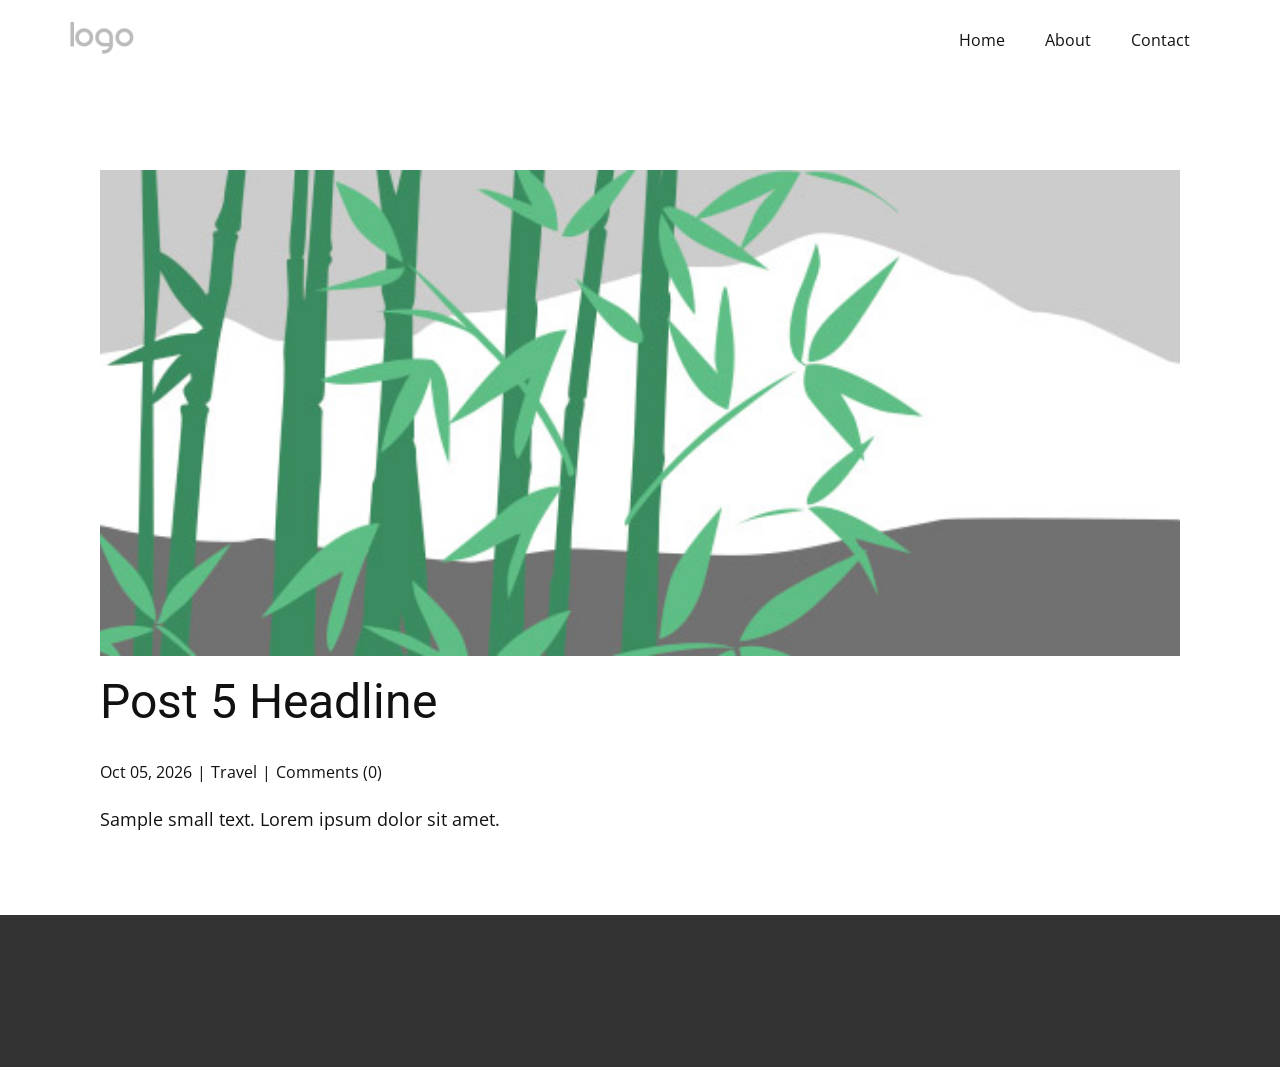
<file: blog/post-4.html>
<!DOCTYPE html>
<html style="font-size: 16px;" lang="en"><head>
    <meta name="viewport" content="width=device-width, initial-scale=1.0">
    <meta charset="utf-8">
    <meta name="keywords" content="Post 1 Headline">
    <meta name="description" content="Sample small text. Lorem ipsum dolor sit amet.">
    <title>Post 5 Headline</title>
    <link rel="stylesheet" href="../nicepage.css" media="screen">
<link rel="stylesheet" href="../Post-Template.css" media="screen">
    <script class="u-script" type="text/javascript" src="../jquery.js" defer=""></script>
    <script class="u-script" type="text/javascript" src="../nicepage.js" defer=""></script>
    <meta name="generator" content="Nicepage 8.7.6, nicepage.com">
    
    
    
    <link id="u-page-google-font" rel="stylesheet" href="https://fonts.googleapis.com/css2?display=swap&amp;family=Roboto:ital,wght@0,100;0,200;0,300;0,400;0,500;0,600;0,700;0,800;0,900;1,100;1,200;1,300;1,400;1,500;1,600;1,700;1,800;1,900&amp;family=Open+Sans:ital,wght@0,300;0,400;0,500;0,600;0,700;0,800;1,300;1,400;1,500;1,600;1,700;1,800">
    <script type="application/ld+json">{
		"@context": "http://schema.org",
		"@type": "Organization",
		"name": "",
		"logo": "images/default-logo.png"
}</script>
    <meta name="theme-color" content="#478ac9">
  <meta data-intl-tel-input-cdn-path="intlTelInput/"><meta name="twitter:description" content="Sample small text. Lorem ipsum dolor sit amet."><meta property="og:type" content="article"><meta property="og:title" content="Post 5 Headline"><meta property="og:description" content="Sample small text. Lorem ipsum dolor sit amet."><meta property="og:image" content="../images/68f64b9d.jpeg"></head>
  <body data-path-to-root="./" data-include-products="false" class="u-body u-xl-mode" data-lang="en"><header class="u-clearfix u-header u-header" id="header"><div class="u-clearfix u-sheet u-valign-middle u-sheet-1">
        <a href="#" class="u-image u-logo u-image-1">
          <img src="../images/default-logo.png" class="u-logo-image u-logo-image-1">
        </a>
        <nav class="u-menu u-menu-one-level u-offcanvas u-menu-1" role="navigation" aria-label="Menu navigation">
          <div class="menu-collapse" style="font-size: 1rem; letter-spacing: 0px;">
            <a class="u-button-style u-custom-left-right-menu-spacing u-custom-padding-bottom u-custom-top-bottom-menu-spacing u-hamburger-link u-nav-link u-text-active-palette-1-base u-text-hover-palette-2-base" href="#" tabindex="-1" aria-label="Open menu" aria-controls="ee78">
              <svg class="u-svg-link" viewBox="0 0 24 24"><use xlink:href="#menu-hamburger"></use></svg>
              <svg class="u-svg-content" version="1.1" id="menu-hamburger" viewBox="0 0 16 16" x="0px" y="0px" xmlns:xlink="http://www.w3.org/1999/xlink" xmlns="http://www.w3.org/2000/svg"><g><rect y="1" width="16" height="2"></rect><rect y="7" width="16" height="2"></rect><rect y="13" width="16" height="2"></rect>
</g></svg>
            </a>
          </div>
          <div class="u-nav-container">
            <ul class="u-nav u-unstyled u-nav-1" role="menubar"><li class="u-nav-item" role="none"><a class="u-button-style u-nav-link u-text-active-palette-1-base u-text-hover-palette-2-base u-nav-link-2" href="../" role="menuitem">Home</a>
</li><li class="u-nav-item" role="none"><a class="u-button-style u-nav-link u-text-active-palette-1-base u-text-hover-palette-2-base u-nav-link-2" href="../About.html" role="menuitem">About</a>
</li><li class="u-nav-item" role="none"><a class="u-button-style u-nav-link u-text-active-palette-1-base u-text-hover-palette-2-base u-nav-link-2" href="../Contact.html" role="menuitem">Contact</a>
</li></ul>
          </div>
          <div class="u-nav-container-collapse" id="ee78" role="region" aria-label="Menu panel">
            <div class="u-black u-container-style u-inner-container-layout u-opacity u-opacity-95 u-sidenav">
              <div class="u-inner-container-layout u-sidenav-overflow">
                <div class="u-menu-close" tabindex="-1" aria-label="Close menu"></div>
                <ul class="u-align-center u-nav u-popupmenu-items u-unstyled u-nav-2"><li class="u-nav-item"><a class="u-button-style u-nav-link" href="../">Home</a>
</li><li class="u-nav-item"><a class="u-button-style u-nav-link" href="../About.html">About</a>
</li><li class="u-nav-item"><a class="u-button-style u-nav-link" href="../Contact.html">Contact</a>
</li></ul>
              </div>
            </div>
            <div class="u-black u-menu-overlay u-opacity u-opacity-70"></div>
          </div>
        </nav>
      </div></header>
    <section class="u-align-center u-clearfix u-section-1" id="block-2">
      <div class="u-clearfix u-sheet u-valign-middle-md u-valign-middle-sm u-valign-middle-xs u-sheet-1"><!--post_details--><!--post_details_options_json--><!--{"source":""}--><!--/post_details_options_json--><!--blog_post-->
        <div class="u-container-style u-expanded-width u-post-details u-post-details-1">
          <div class="u-container-layout u-valign-middle u-container-layout-1"><!--blog_post_image-->
            <img alt="" class="u-blog-control u-expanded-width u-image u-image-default u-image-1" src="../images/68f64b9d.jpeg"><!--/blog_post_image--><!--blog_post_header-->
            <h2 class="u-blog-control u-text u-text-1">Post 5 Headline</h2><!--/blog_post_header--><!--blog_post_metadata-->
            <div class="u-blog-control u-metadata u-metadata-1"><!--blog_post_metadata_date--><span class="u-meta-date u-meta-icon">Oct 05, 2026</span><!--/blog_post_metadata_date--><!--blog_post_metadata_category--><span class="u-meta-category u-meta-icon"><a href="/blog/blog.html#/blog-1///2">Travel</a></span><!--/blog_post_metadata_category--><!--blog_post_metadata_comments--><span class="u-meta-comments u-meta-icon"><!--blog_post_metadata_comments_content-->Comments (0)<!--/blog_post_metadata_comments_content--></span><!--/blog_post_metadata_comments-->
            </div><!--/blog_post_metadata--><!--blog_post_content-->
            <div class="u-align-justify u-blog-control u-post-content u-text u-text-2 fr-view">
  <p>Sample small text. Lorem ipsum dolor sit amet.</p>
  </div><!--/blog_post_content-->
          </div>
        </div><!--/blog_post--><!--/post_details-->
      </div>
    </section>
    
    
    
    <footer class="u-align-center u-clearfix u-container-align-center u-footer u-grey-80 u-footer" id="footer"><div class="u-clearfix u-sheet u-sheet-1"></div></footer>
    <section class="u-backlink u-clearfix u-grey-80"></section>
  
</body></html>
</file>
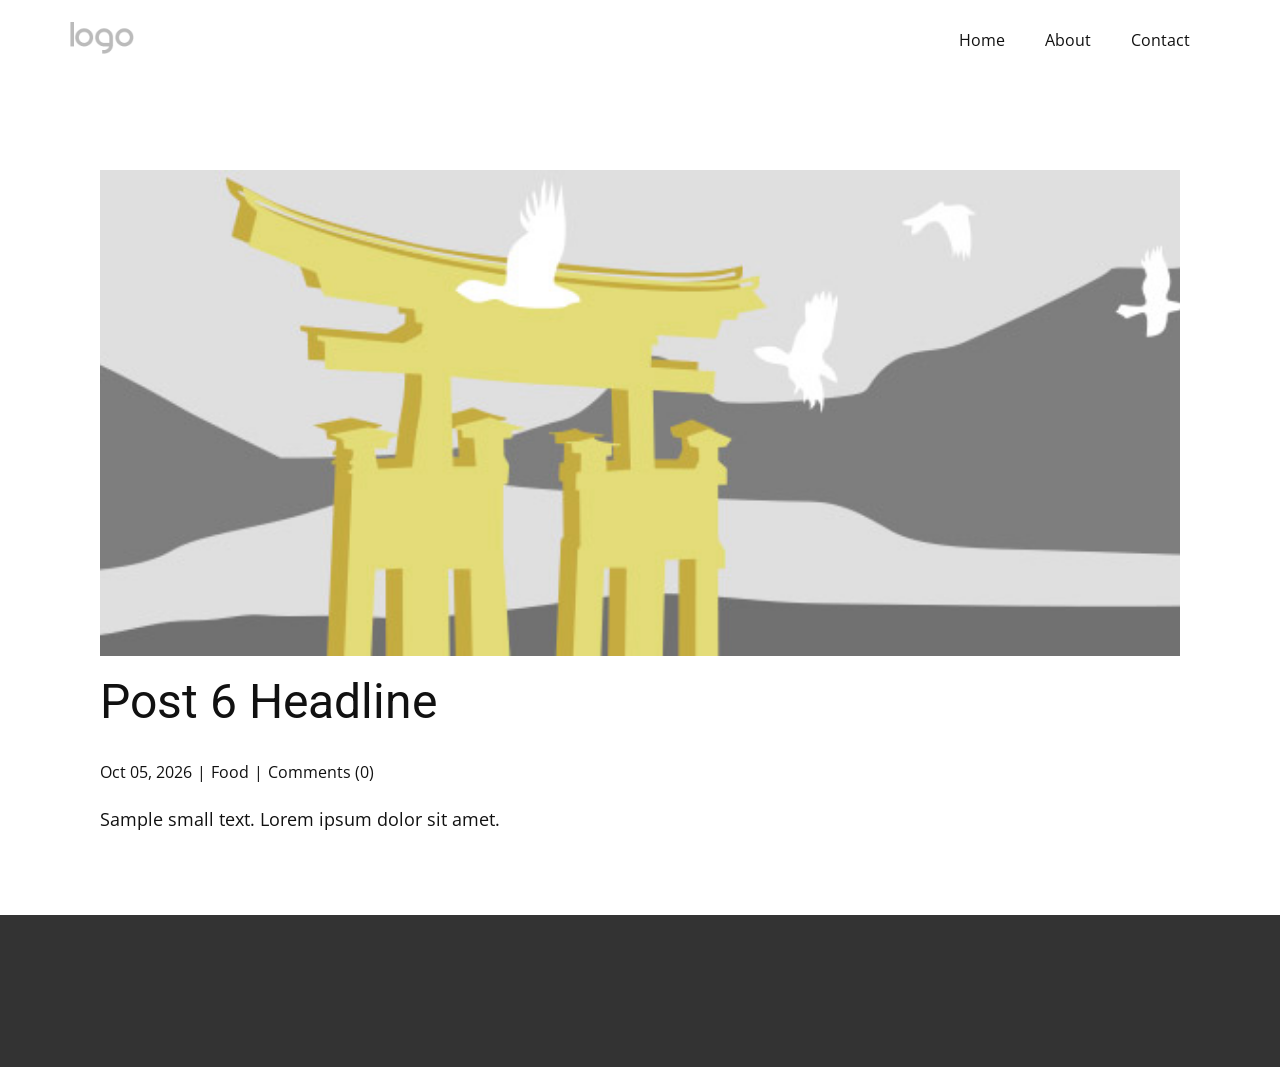
<file: blog/post-5.html>
<!DOCTYPE html>
<html style="font-size: 16px;" lang="en"><head>
    <meta name="viewport" content="width=device-width, initial-scale=1.0">
    <meta charset="utf-8">
    <meta name="keywords" content="Post 1 Headline">
    <meta name="description" content="Sample small text. Lorem ipsum dolor sit amet.">
    <title>Post 6 Headline</title>
    <link rel="stylesheet" href="../nicepage.css" media="screen">
<link rel="stylesheet" href="../Post-Template.css" media="screen">
    <script class="u-script" type="text/javascript" src="../jquery.js" defer=""></script>
    <script class="u-script" type="text/javascript" src="../nicepage.js" defer=""></script>
    <meta name="generator" content="Nicepage 8.7.6, nicepage.com">
    
    
    
    <link id="u-page-google-font" rel="stylesheet" href="https://fonts.googleapis.com/css2?display=swap&amp;family=Roboto:ital,wght@0,100;0,200;0,300;0,400;0,500;0,600;0,700;0,800;0,900;1,100;1,200;1,300;1,400;1,500;1,600;1,700;1,800;1,900&amp;family=Open+Sans:ital,wght@0,300;0,400;0,500;0,600;0,700;0,800;1,300;1,400;1,500;1,600;1,700;1,800">
    <script type="application/ld+json">{
		"@context": "http://schema.org",
		"@type": "Organization",
		"name": "",
		"logo": "images/default-logo.png"
}</script>
    <meta name="theme-color" content="#478ac9">
  <meta data-intl-tel-input-cdn-path="intlTelInput/"><meta name="twitter:description" content="Sample small text. Lorem ipsum dolor sit amet."><meta property="og:type" content="article"><meta property="og:title" content="Post 6 Headline"><meta property="og:description" content="Sample small text. Lorem ipsum dolor sit amet."><meta property="og:image" content="../images/8ad73f3c.jpeg"></head>
  <body data-path-to-root="./" data-include-products="false" class="u-body u-xl-mode" data-lang="en"><header class="u-clearfix u-header u-header" id="header"><div class="u-clearfix u-sheet u-valign-middle u-sheet-1">
        <a href="#" class="u-image u-logo u-image-1">
          <img src="../images/default-logo.png" class="u-logo-image u-logo-image-1">
        </a>
        <nav class="u-menu u-menu-one-level u-offcanvas u-menu-1" role="navigation" aria-label="Menu navigation">
          <div class="menu-collapse" style="font-size: 1rem; letter-spacing: 0px;">
            <a class="u-button-style u-custom-left-right-menu-spacing u-custom-padding-bottom u-custom-top-bottom-menu-spacing u-hamburger-link u-nav-link u-text-active-palette-1-base u-text-hover-palette-2-base" href="#" tabindex="-1" aria-label="Open menu" aria-controls="ee78">
              <svg class="u-svg-link" viewBox="0 0 24 24"><use xlink:href="#menu-hamburger"></use></svg>
              <svg class="u-svg-content" version="1.1" id="menu-hamburger" viewBox="0 0 16 16" x="0px" y="0px" xmlns:xlink="http://www.w3.org/1999/xlink" xmlns="http://www.w3.org/2000/svg"><g><rect y="1" width="16" height="2"></rect><rect y="7" width="16" height="2"></rect><rect y="13" width="16" height="2"></rect>
</g></svg>
            </a>
          </div>
          <div class="u-nav-container">
            <ul class="u-nav u-unstyled u-nav-1" role="menubar"><li class="u-nav-item" role="none"><a class="u-button-style u-nav-link u-text-active-palette-1-base u-text-hover-palette-2-base u-nav-link-2" href="../" role="menuitem">Home</a>
</li><li class="u-nav-item" role="none"><a class="u-button-style u-nav-link u-text-active-palette-1-base u-text-hover-palette-2-base u-nav-link-2" href="../About.html" role="menuitem">About</a>
</li><li class="u-nav-item" role="none"><a class="u-button-style u-nav-link u-text-active-palette-1-base u-text-hover-palette-2-base u-nav-link-2" href="../Contact.html" role="menuitem">Contact</a>
</li></ul>
          </div>
          <div class="u-nav-container-collapse" id="ee78" role="region" aria-label="Menu panel">
            <div class="u-black u-container-style u-inner-container-layout u-opacity u-opacity-95 u-sidenav">
              <div class="u-inner-container-layout u-sidenav-overflow">
                <div class="u-menu-close" tabindex="-1" aria-label="Close menu"></div>
                <ul class="u-align-center u-nav u-popupmenu-items u-unstyled u-nav-2"><li class="u-nav-item"><a class="u-button-style u-nav-link" href="../">Home</a>
</li><li class="u-nav-item"><a class="u-button-style u-nav-link" href="../About.html">About</a>
</li><li class="u-nav-item"><a class="u-button-style u-nav-link" href="../Contact.html">Contact</a>
</li></ul>
              </div>
            </div>
            <div class="u-black u-menu-overlay u-opacity u-opacity-70"></div>
          </div>
        </nav>
      </div></header>
    <section class="u-align-center u-clearfix u-section-1" id="block-2">
      <div class="u-clearfix u-sheet u-valign-middle-md u-valign-middle-sm u-valign-middle-xs u-sheet-1"><!--post_details--><!--post_details_options_json--><!--{"source":""}--><!--/post_details_options_json--><!--blog_post-->
        <div class="u-container-style u-expanded-width u-post-details u-post-details-1">
          <div class="u-container-layout u-valign-middle u-container-layout-1"><!--blog_post_image-->
            <img alt="" class="u-blog-control u-expanded-width u-image u-image-default u-image-1" src="../images/8ad73f3c.jpeg"><!--/blog_post_image--><!--blog_post_header-->
            <h2 class="u-blog-control u-text u-text-1">Post 6 Headline</h2><!--/blog_post_header--><!--blog_post_metadata-->
            <div class="u-blog-control u-metadata u-metadata-1"><!--blog_post_metadata_date--><span class="u-meta-date u-meta-icon">Oct 05, 2026</span><!--/blog_post_metadata_date--><!--blog_post_metadata_category--><span class="u-meta-category u-meta-icon"><a href="/blog/blog.html#/blog-1///1">Food</a></span><!--/blog_post_metadata_category--><!--blog_post_metadata_comments--><span class="u-meta-comments u-meta-icon"><!--blog_post_metadata_comments_content-->Comments (0)<!--/blog_post_metadata_comments_content--></span><!--/blog_post_metadata_comments-->
            </div><!--/blog_post_metadata--><!--blog_post_content-->
            <div class="u-align-justify u-blog-control u-post-content u-text u-text-2 fr-view">
  <p>Sample small text. Lorem ipsum dolor sit amet.</p>
  </div><!--/blog_post_content-->
          </div>
        </div><!--/blog_post--><!--/post_details-->
      </div>
    </section>
    
    
    
    <footer class="u-align-center u-clearfix u-container-align-center u-footer u-grey-80 u-footer" id="footer"><div class="u-clearfix u-sheet u-sheet-1"></div></footer>
    <section class="u-backlink u-clearfix u-grey-80"></section>
  
</body></html>
</file>
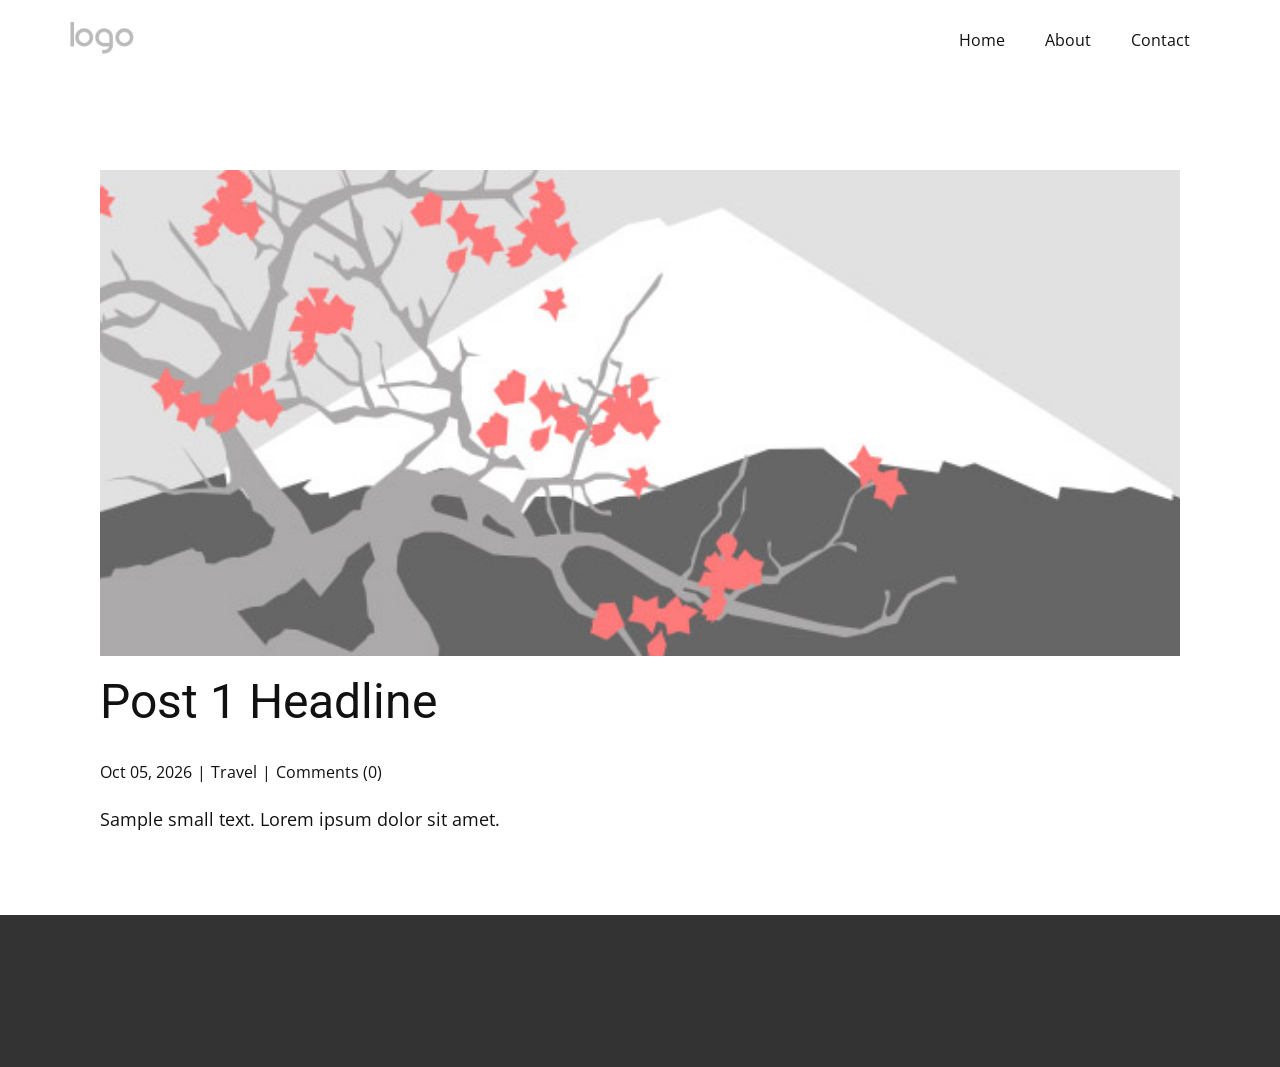
<file: blog/post.html>
<!DOCTYPE html>
<html style="font-size: 16px;" lang="en"><head>
    <meta name="viewport" content="width=device-width, initial-scale=1.0">
    <meta charset="utf-8">
    <meta name="keywords" content="Post 1 Headline">
    <meta name="description" content="Sample small text. Lorem ipsum dolor sit amet.">
    <title>Post 1 Headline</title>
    <link rel="stylesheet" href="../nicepage.css" media="screen">
<link rel="stylesheet" href="../Post-Template.css" media="screen">
    <script class="u-script" type="text/javascript" src="../jquery.js" defer=""></script>
    <script class="u-script" type="text/javascript" src="../nicepage.js" defer=""></script>
    <meta name="generator" content="Nicepage 8.7.6, nicepage.com">
    
    
    
    <link id="u-page-google-font" rel="stylesheet" href="https://fonts.googleapis.com/css2?display=swap&amp;family=Roboto:ital,wght@0,100;0,200;0,300;0,400;0,500;0,600;0,700;0,800;0,900;1,100;1,200;1,300;1,400;1,500;1,600;1,700;1,800;1,900&amp;family=Open+Sans:ital,wght@0,300;0,400;0,500;0,600;0,700;0,800;1,300;1,400;1,500;1,600;1,700;1,800">
    <script type="application/ld+json">{
		"@context": "http://schema.org",
		"@type": "Organization",
		"name": "",
		"logo": "images/default-logo.png"
}</script>
    <meta name="theme-color" content="#478ac9">
  <meta data-intl-tel-input-cdn-path="intlTelInput/"><meta name="twitter:description" content="Sample small text. Lorem ipsum dolor sit amet."><meta property="og:type" content="article"><meta property="og:title" content="Post 1 Headline"><meta property="og:description" content="Sample small text. Lorem ipsum dolor sit amet."><meta property="og:image" content="../images/0fd3416c.jpeg"></head>
  <body data-path-to-root="./" data-include-products="false" class="u-body u-xl-mode" data-lang="en"><header class="u-clearfix u-header u-header" id="header"><div class="u-clearfix u-sheet u-valign-middle u-sheet-1">
        <a href="#" class="u-image u-logo u-image-1">
          <img src="../images/default-logo.png" class="u-logo-image u-logo-image-1">
        </a>
        <nav class="u-menu u-menu-one-level u-offcanvas u-menu-1" role="navigation" aria-label="Menu navigation">
          <div class="menu-collapse" style="font-size: 1rem; letter-spacing: 0px;">
            <a class="u-button-style u-custom-left-right-menu-spacing u-custom-padding-bottom u-custom-top-bottom-menu-spacing u-hamburger-link u-nav-link u-text-active-palette-1-base u-text-hover-palette-2-base" href="#" tabindex="-1" aria-label="Open menu" aria-controls="ee78">
              <svg class="u-svg-link" viewBox="0 0 24 24"><use xlink:href="#menu-hamburger"></use></svg>
              <svg class="u-svg-content" version="1.1" id="menu-hamburger" viewBox="0 0 16 16" x="0px" y="0px" xmlns:xlink="http://www.w3.org/1999/xlink" xmlns="http://www.w3.org/2000/svg"><g><rect y="1" width="16" height="2"></rect><rect y="7" width="16" height="2"></rect><rect y="13" width="16" height="2"></rect>
</g></svg>
            </a>
          </div>
          <div class="u-nav-container">
            <ul class="u-nav u-unstyled u-nav-1" role="menubar"><li class="u-nav-item" role="none"><a class="u-button-style u-nav-link u-text-active-palette-1-base u-text-hover-palette-2-base u-nav-link-2" href="../" role="menuitem">Home</a>
</li><li class="u-nav-item" role="none"><a class="u-button-style u-nav-link u-text-active-palette-1-base u-text-hover-palette-2-base u-nav-link-2" href="../About.html" role="menuitem">About</a>
</li><li class="u-nav-item" role="none"><a class="u-button-style u-nav-link u-text-active-palette-1-base u-text-hover-palette-2-base u-nav-link-2" href="../Contact.html" role="menuitem">Contact</a>
</li></ul>
          </div>
          <div class="u-nav-container-collapse" id="ee78" role="region" aria-label="Menu panel">
            <div class="u-black u-container-style u-inner-container-layout u-opacity u-opacity-95 u-sidenav">
              <div class="u-inner-container-layout u-sidenav-overflow">
                <div class="u-menu-close" tabindex="-1" aria-label="Close menu"></div>
                <ul class="u-align-center u-nav u-popupmenu-items u-unstyled u-nav-2"><li class="u-nav-item"><a class="u-button-style u-nav-link" href="../">Home</a>
</li><li class="u-nav-item"><a class="u-button-style u-nav-link" href="../About.html">About</a>
</li><li class="u-nav-item"><a class="u-button-style u-nav-link" href="../Contact.html">Contact</a>
</li></ul>
              </div>
            </div>
            <div class="u-black u-menu-overlay u-opacity u-opacity-70"></div>
          </div>
        </nav>
      </div></header>
    <section class="u-align-center u-clearfix u-section-1" id="block-2">
      <div class="u-clearfix u-sheet u-valign-middle-md u-valign-middle-sm u-valign-middle-xs u-sheet-1"><!--post_details--><!--post_details_options_json--><!--{"source":""}--><!--/post_details_options_json--><!--blog_post-->
        <div class="u-container-style u-expanded-width u-post-details u-post-details-1">
          <div class="u-container-layout u-valign-middle u-container-layout-1"><!--blog_post_image-->
            <img alt="" class="u-blog-control u-expanded-width u-image u-image-default u-image-1" src="../images/0fd3416c.jpeg"><!--/blog_post_image--><!--blog_post_header-->
            <h2 class="u-blog-control u-text u-text-1">Post 1 Headline</h2><!--/blog_post_header--><!--blog_post_metadata-->
            <div class="u-blog-control u-metadata u-metadata-1"><!--blog_post_metadata_date--><span class="u-meta-date u-meta-icon">Oct 05, 2026</span><!--/blog_post_metadata_date--><!--blog_post_metadata_category--><span class="u-meta-category u-meta-icon"><a href="/blog/blog.html#/blog-1///2">Travel</a></span><!--/blog_post_metadata_category--><!--blog_post_metadata_comments--><span class="u-meta-comments u-meta-icon"><!--blog_post_metadata_comments_content-->Comments (0)<!--/blog_post_metadata_comments_content--></span><!--/blog_post_metadata_comments-->
            </div><!--/blog_post_metadata--><!--blog_post_content-->
            <div class="u-align-justify u-blog-control u-post-content u-text u-text-2 fr-view">
  <p>Sample small text. Lorem ipsum dolor sit amet.</p>
  </div><!--/blog_post_content-->
          </div>
        </div><!--/blog_post--><!--/post_details-->
      </div>
    </section>
    
    
    
    <footer class="u-align-center u-clearfix u-container-align-center u-footer u-grey-80 u-footer" id="footer"><div class="u-clearfix u-sheet u-sheet-1"></div></footer>
    <section class="u-backlink u-clearfix u-grey-80"></section>
  
</body></html>
</file>
